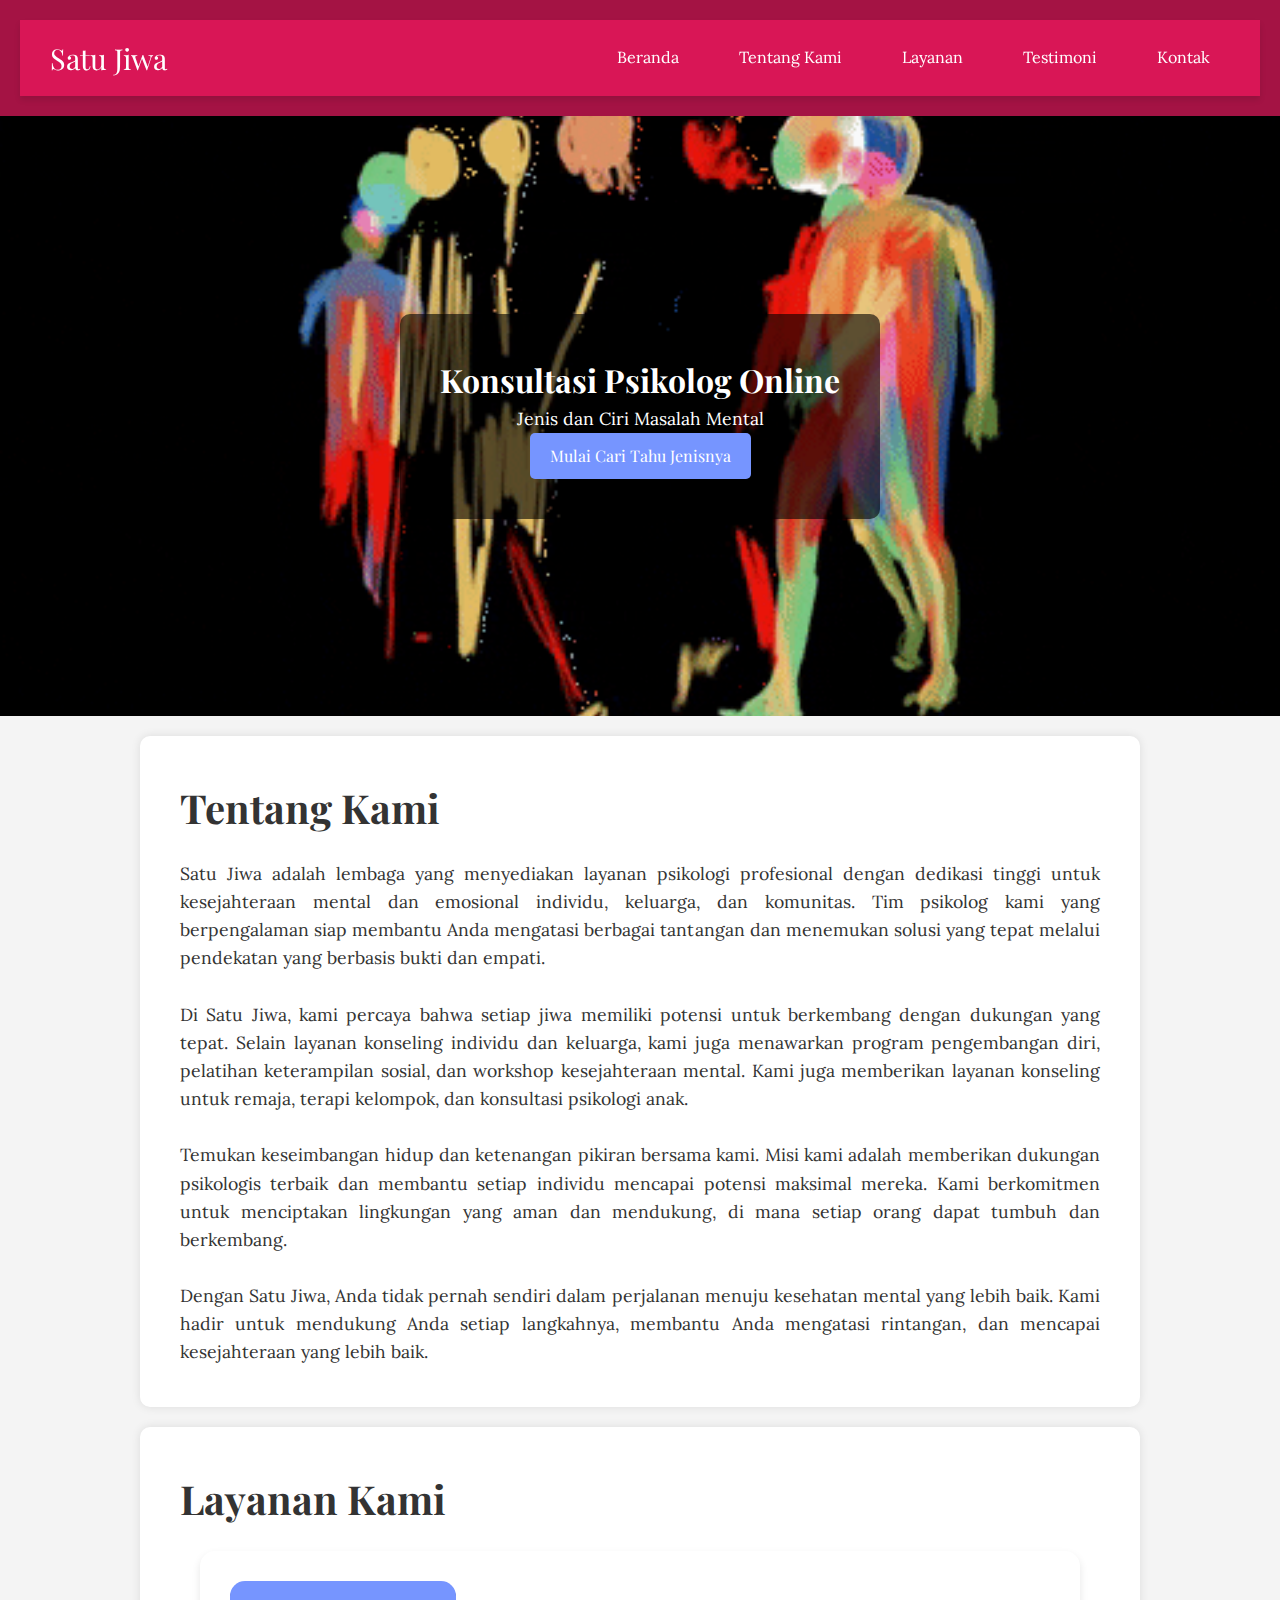
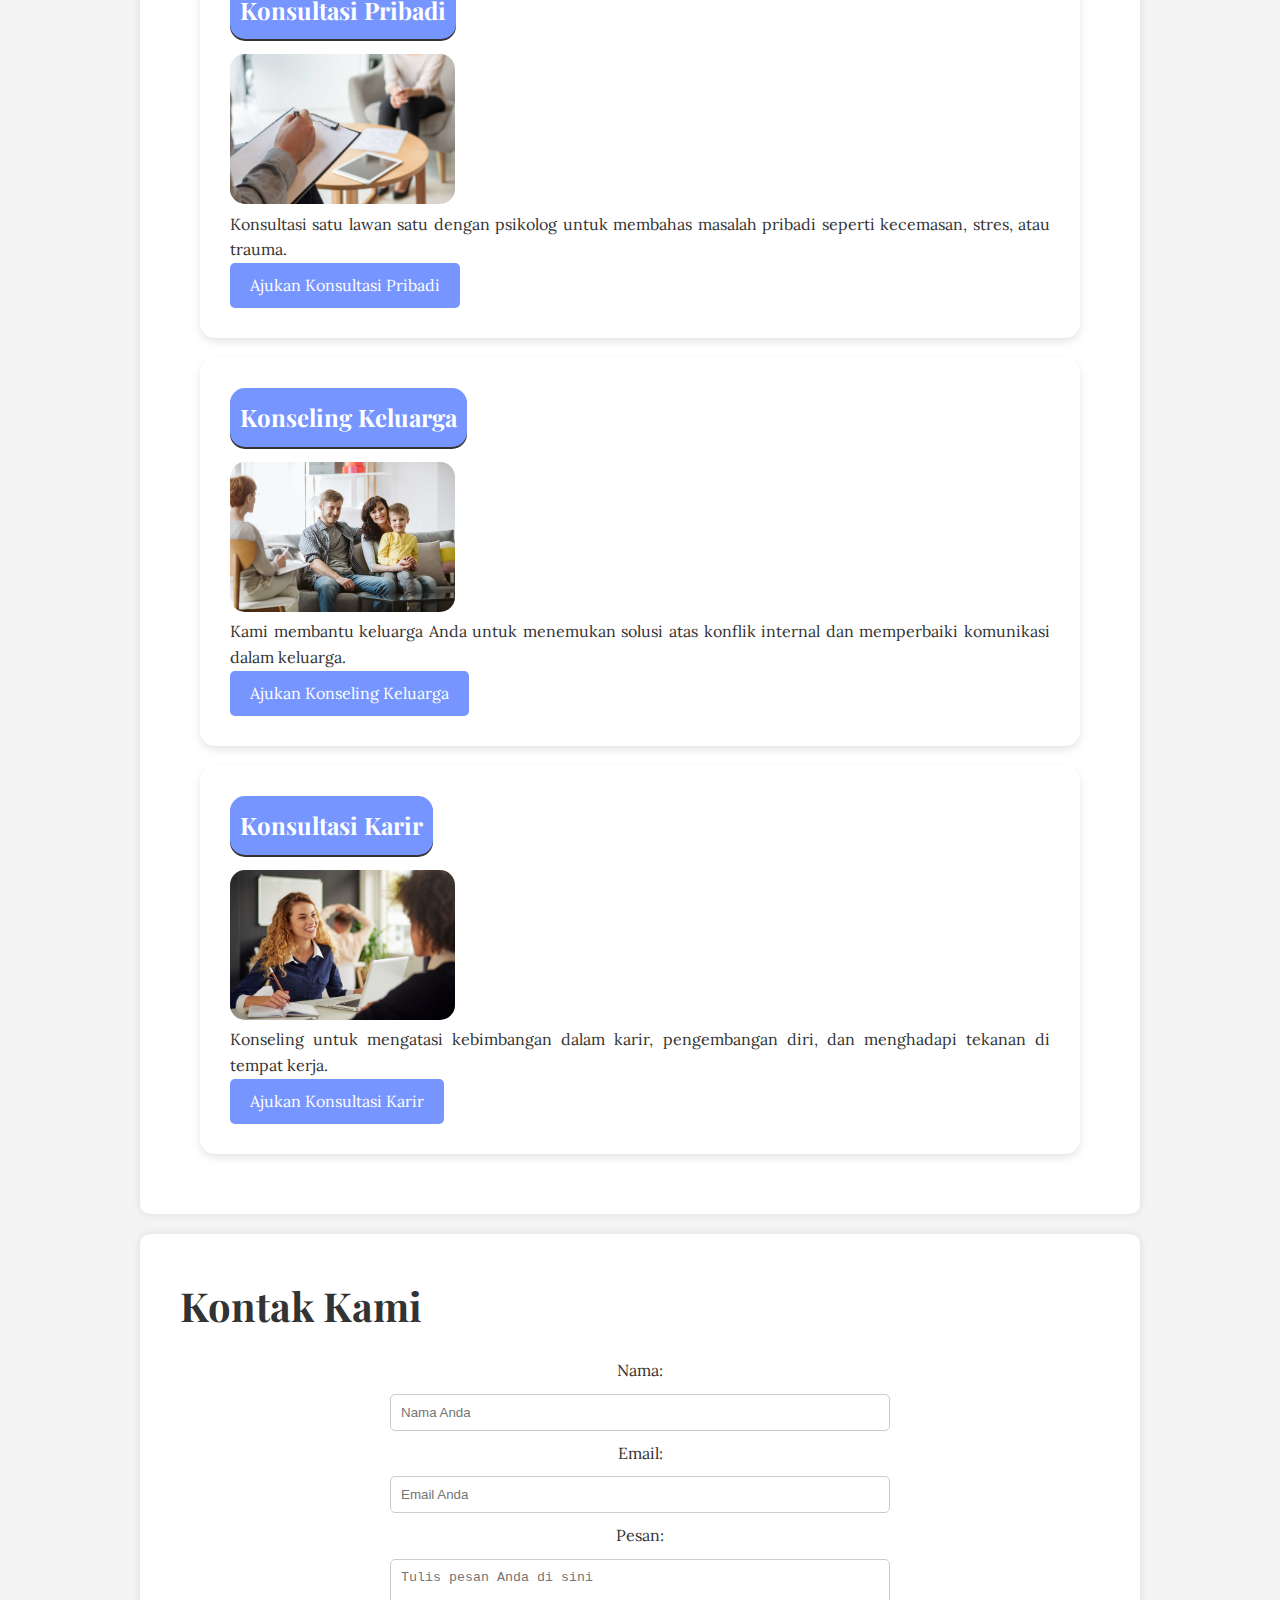
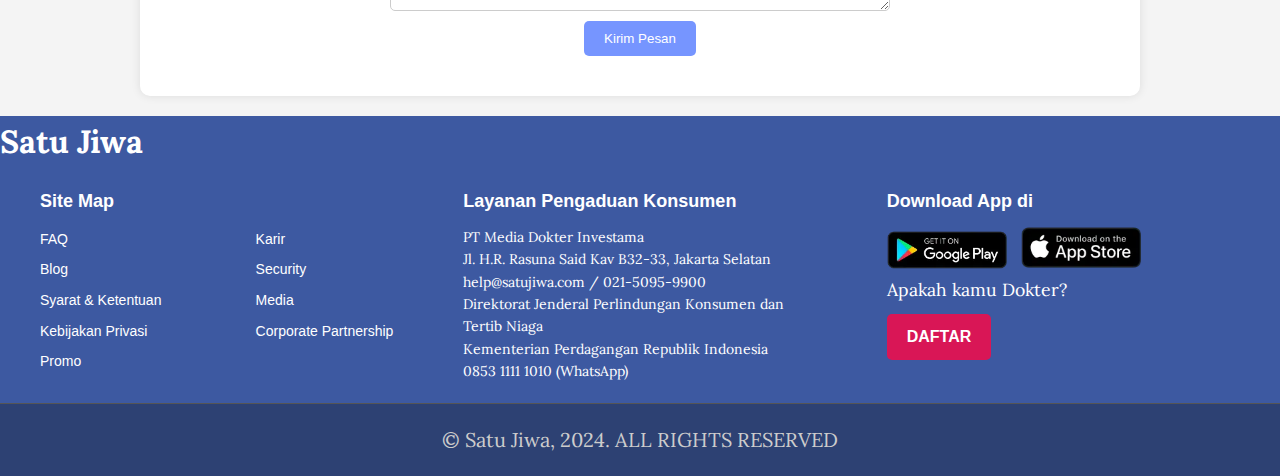
<file: index.html>
<!DOCTYPE html>
<html lang="id">
<head>
    <meta charset="UTF-8">
    <meta name="viewport" content="width=device-width, initial-scale=1.0">
    <title>Satu Jiwa</title>
    <link href="https://fonts.googleapis.com/css2?family=Lora:wght@400;700&family=Playfair+Display:wght@700&display=swap" rel="stylesheet">
    <link rel="stylesheet" href="AylaHasyaXI-7.css">
</head>
<body>
    <header>
        <nav class="navbar">
            <div class="logo">Satu Jiwa</div>
            <ul class="nav-menu">
                <li><a href="index.html">Beranda</a></li>
                <li class="dropdown">
                    <a href="#">Tentang Kami</a>
                    <ul class="dropdown-content">
                        <li><a href="visimisi.html">Visi & Misi</a></li>
                        <li><a href="timkami.html">Tim Kami</a></li>
                    </ul>
                </li>
                <li><a href="layanan.html">Layanan</a></li>
                <li><a href="testimoni.html">Testimoni</a></li>
                <li><a href="kontak.html">Kontak</a></li>
            </ul>
            <div class="menu-toggle">☰</div>
        </nav>
    </header>
    
    <main>
        <section id="hero">
            <div class="hero-content">
                <h1>Konsultasi Psikolog Online</h1>
                <p>Jenis dan Ciri Masalah Mental</p>
                <a href="AylaHasyaaXI-7.html" class="cta-btn">Mulai Cari Tahu Jenisnya</a>
            </div>
        </section>

        <section id="about">
            <h2>Tentang Kami</h2>
            <p align="justify">Satu Jiwa adalah lembaga yang menyediakan layanan psikologi profesional dengan dedikasi tinggi untuk kesejahteraan mental dan emosional individu, keluarga, dan komunitas. Tim psikolog kami yang berpengalaman siap membantu Anda mengatasi berbagai tantangan dan menemukan solusi yang tepat melalui pendekatan yang berbasis bukti dan empati.<br><br>Di Satu Jiwa, kami percaya bahwa setiap jiwa memiliki potensi untuk berkembang dengan dukungan yang tepat. Selain layanan konseling individu dan keluarga, kami juga menawarkan program pengembangan diri, pelatihan keterampilan sosial, dan workshop kesejahteraan mental. Kami juga memberikan layanan konseling untuk remaja, terapi kelompok, dan konsultasi psikologi anak.<br><br>Temukan keseimbangan hidup dan ketenangan pikiran bersama kami. Misi kami adalah memberikan dukungan psikologis terbaik dan membantu setiap individu mencapai potensi maksimal mereka. Kami berkomitmen untuk menciptakan lingkungan yang aman dan mendukung, di mana setiap orang dapat tumbuh dan berkembang.<br><br>Dengan Satu Jiwa, Anda tidak pernah sendiri dalam perjalanan menuju kesehatan mental yang lebih baik. Kami hadir untuk mendukung Anda setiap langkahnya, membantu Anda mengatasi rintangan, dan mencapai kesejahteraan yang lebih baik.</p>
        </section>

        <section id="services">
            <h2>Layanan Kami</h2>
            <div class="service-card">
                <h3>Konsultasi Pribadi</h3>
                <img src="Foto/pribadi.jpeg" alt="Konsultasi Pribadi">
                <p align="justify">Konsultasi satu lawan satu dengan psikolog untuk membahas masalah pribadi seperti kecemasan, stres, atau trauma.</p>
                <a href="konsulpribadi.html" class="cta-btn">Ajukan Konsultasi Pribadi</a>
            </div>
            <div class="service-card">
                <h3>Konseling Keluarga</h3>
                <img src="Foto/keluarga.jpg" alt="Konseling Keluarga">
                <p align="justify">Kami membantu keluarga Anda untuk menemukan solusi atas konflik internal dan memperbaiki komunikasi dalam keluarga.</p>
                <a href="konsulkeluarga.html" class="cta-btn">Ajukan Konseling Keluarga</a>
            </div>
            <div class="service-card">
                <h3>Konsultasi Karir</h3>
                <img src="Foto/karir.jpg" alt="Konsultasi Karir">
                <p align="justify">Konseling untuk mengatasi kebimbangan dalam karir, pengembangan diri, dan menghadapi tekanan di tempat kerja.</p>
                <a href="konsulkarir.html" class="cta-btn">Ajukan Konsultasi Karir</a>
            </div>
        </section>

        <section id="contact">
            <h2>Kontak Kami</h2>
            <form>
                <label for="name">Nama:</label>
                <input type="text" id="name" name="name" placeholder="Nama Anda" required>

                <label for="email">Email:</label>
                <input type="email" id="email" name="email" placeholder="Email Anda" required>

                <label for="message">Pesan:</label>
                <textarea id="message" name="message" placeholder="Tulis pesan Anda di sini" required></textarea>

                <button type="submit">Kirim Pesan</button>
            </form>
        </section>
    </main>

    <footer>
        <div class="footer-container">
            <h1 align="left">Satu Jiwa</h1>
        </div>
        
        <div class="footer-content">
            <div class="footer-section sitemap">
                <h4>Site Map</h4>
                <div class="sitemap-columns">
                    <ul class="sitemap-list left-column">
                        <li><a href="#">FAQ</a></li>
                        <li><a href="#">Blog</a></li>
                        <li><a href="#">Syarat & Ketentuan</a></li>
                        <li><a href="#">Kebijakan Privasi</a></li>
                        <li><a href="#">Promo</a></li>
                    </ul>
                    <ul class="sitemap-list right-column">
                        <li><a href="#">Karir</a></li>
                        <li><a href="#">Security</a></li>
                        <li><a href="#">Media</a></li>
                        <li><a href="#">Corporate Partnership</a></li>
                    </ul>
                </div>
            </div>
        
            <div class="footer-section customer-service">
                <h4>Layanan Pengaduan Konsumen</h4>
                <p>
                    PT Media Dokter Investama<br>
                    Jl. H.R. Rasuna Said Kav B32-33, Jakarta Selatan<br>
                    help@satujiwa.com / 021-5095-9900
                </p>
                <p>
                    Direktorat Jenderal Perlindungan Konsumen dan Tertib Niaga<br>
                    Kementerian Perdagangan Republik Indonesia<br>
                    0853 1111 1010 (WhatsApp)
                </p>
            </div>
        
            <div class="footer-section download">
                <h4>Download App di</h4>
                <div class="app-links">
                    <a href="#"><img src="Foto/google-play-store.jpg" alt="Google Play"></a>
                    <a href="#"><img src="Foto/app-store.jpg" alt="App Store"></a>
                </div>
                <p>Apakah kamu Dokter?</p>
                <a href="#" class="register-button">DAFTAR</a>
            </div>
        </div>
        
        <div class="footer-bottom">
            <p>© Satu Jiwa, 2024. ALL RIGHTS RESERVED</p>
        </div>
    </footer>    
</body>
</html>
</file>
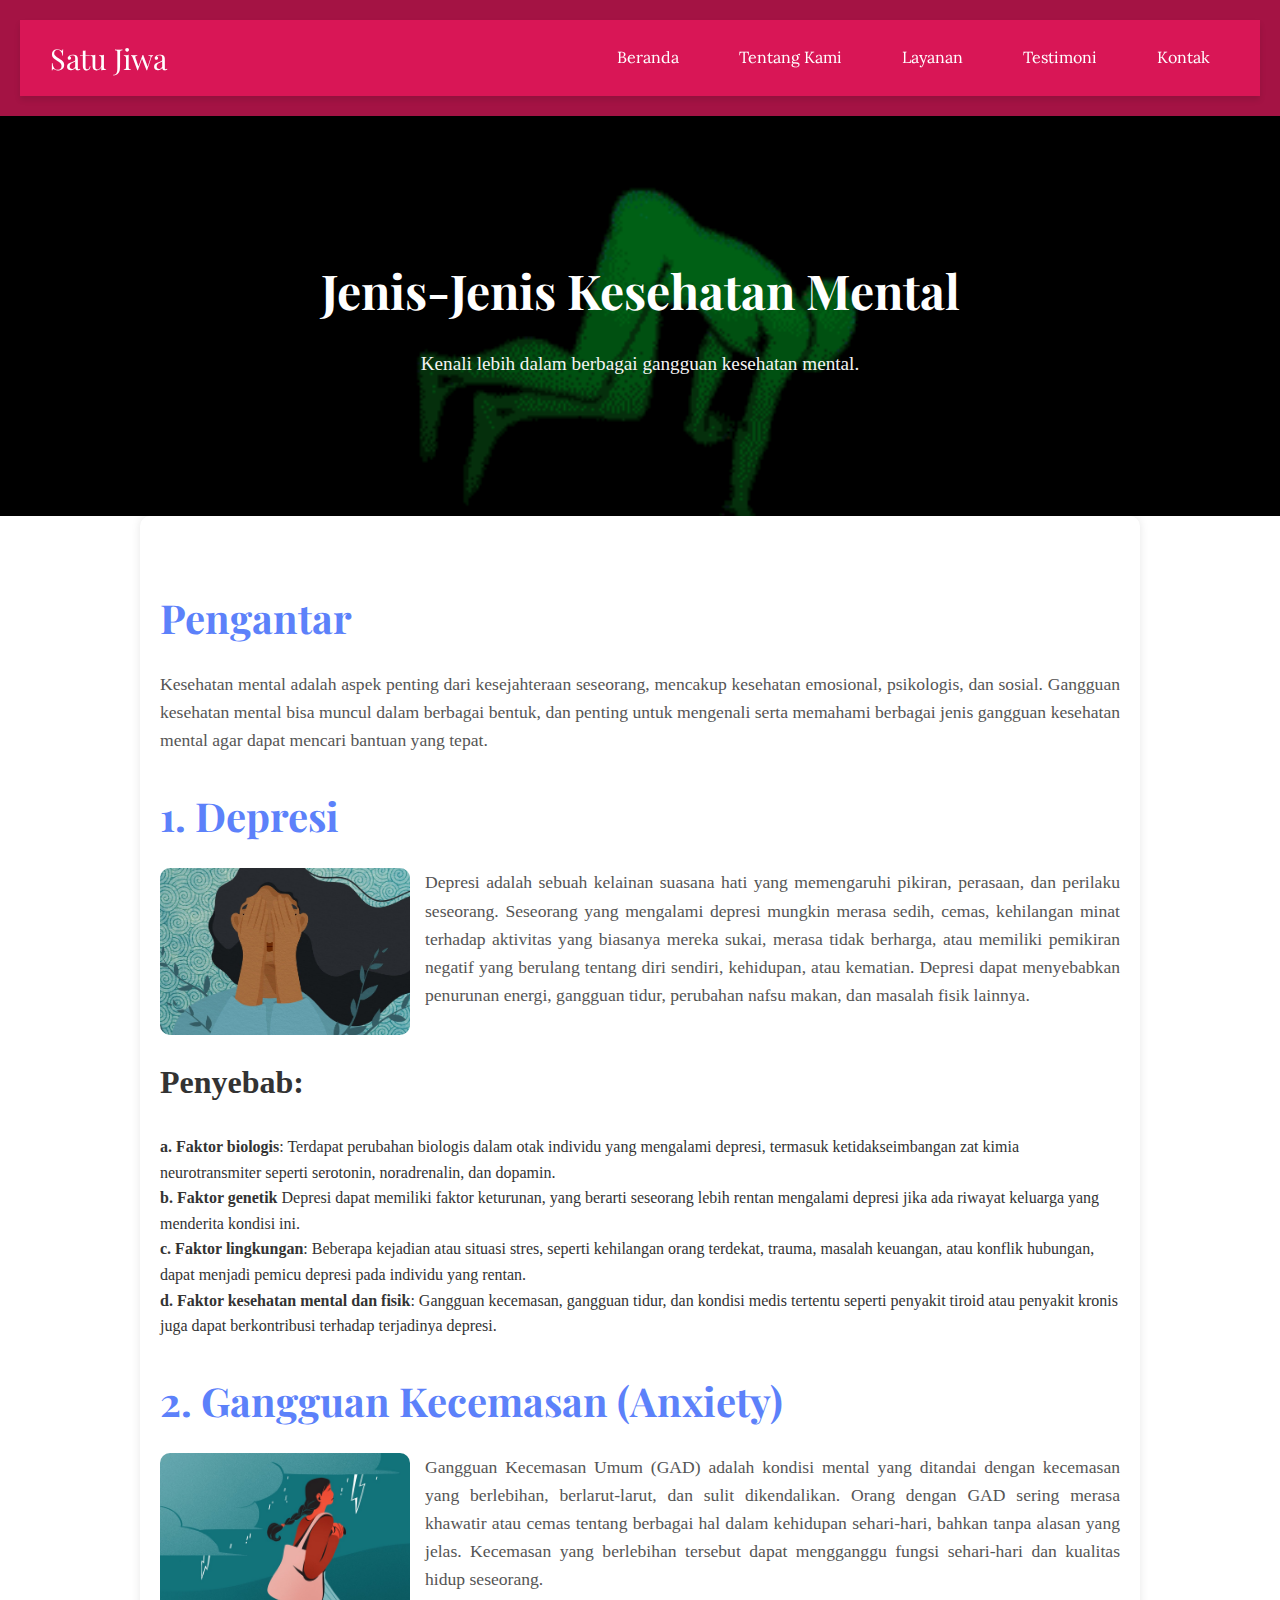
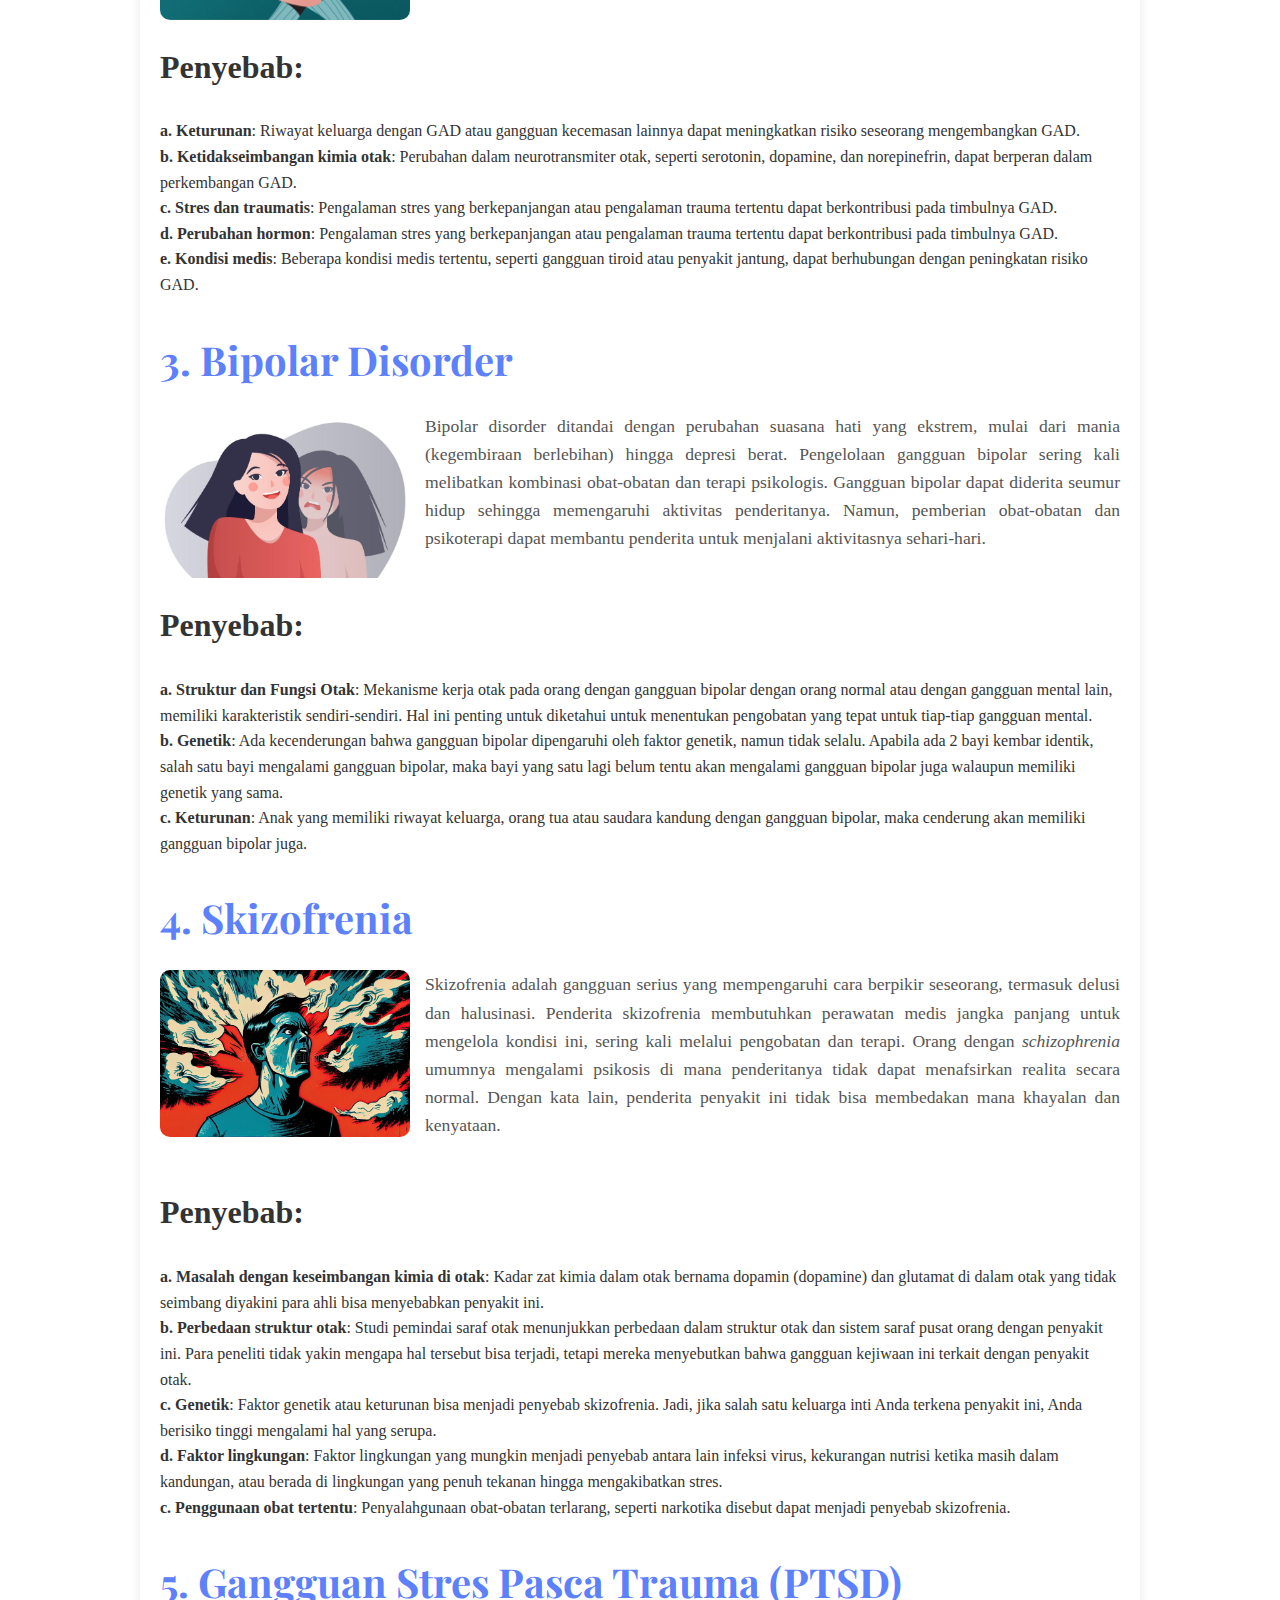
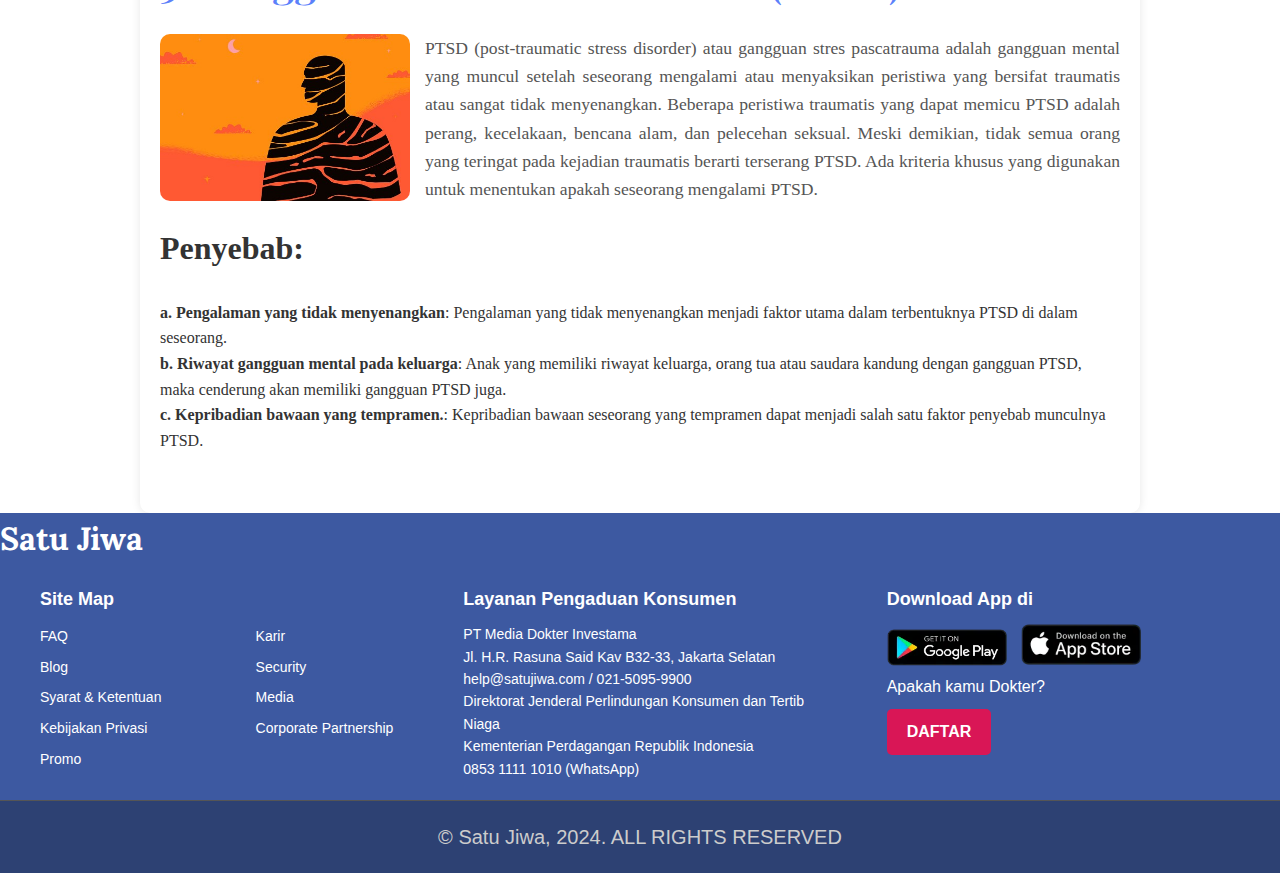
<file: AylaHasyaaXI-7.html>
<!DOCTYPE html>
<html lang="id">
<head>
    <meta charset="UTF-8">
    <meta name="viewport" content="width=device-width, initial-scale=1.0">
    <title>Jenis-Jenis Kesehatan Mental - Satu Jiwa</title>
    <link href="https://fonts.googleapis.com/css2?family=Lora:wght@400;700&family=Playfair+Display:wght@700&display=swap" rel="stylesheet">
    <link rel="stylesheet" href="AylaHasyaaXI-7.css">
    <style>
        #article-hero {
            background-color: #6588fe;
            padding: 100px 20px;
            text-align: center;
        }

        #article-hero h1 {
            font-family: 'Playfair Display', serif;
            font-size: 3rem;
            color: white;
            margin-bottom: 20px;
        }

        #article-hero p {
            font-size: 1.2rem;
            color: #f4f4f4;
        }

        #article-content {
            padding: 40px 20px;
            max-width: 1000px;
            margin: 0 auto;
            background-color: white;
            border-radius: 10px;
            box-shadow: 0px 0px 10px rgba(0, 0, 0, 0.1);
        }

        #article-content h2 {
            font-family: 'Playfair Display', serif;
            font-size: 2.5rem;
            margin-bottom: 20px;
            color: #5c81fa;
        }

        #article-content p {
            font-size: 1.1rem;
            margin-bottom: 20px;
            color: #555;
        }

        #article-content img {
            float: left;
            margin-right: 15px;
            margin-bottom: 15px;
            width: 250px;
            height: auto;
            border-radius: 10px;
        }

        @media (max-width: 768px) {
            #article-hero h1 {
                font-size: 2.2rem;
            }

            #article-content h2 {
                font-size: 2rem;
            }

            #article-content p {
                font-size: 1rem;
            }

            #article-content img {
                float: none;
                display: block;
                margin: 0 auto;
                width: 100%;
                max-width: 400px;
            }
        }
    </style>
</head>
<body>
    <header>
        <nav class="navbar">
            <div class="logo">Satu Jiwa</div>
            <ul class="nav-menu">
                <li><a href="index.html">Beranda</a></li>
                <li class="dropdown">
                    <a href="#">Tentang Kami</a>
                    <ul class="dropdown-content">
                        <li><a href="visimisi.html">Visi & Misi</a></li>
                        <li><a href="timkami.html">Tim Kami</a></li>
                    </ul>
                </li>
                <li><a href="layanan.html">Layanan</a></li>
                <li><a href="testimoni.html">Testimoni</a></li>
                <li><a href="kontak.html">Kontak</a></li>
            </ul>
            <div class="menu-toggle">☰</div>
        </nav>
    </header>

    <section id="article-hero">
        <div class="hero-content">
            <h1>Jenis-Jenis Kesehatan Mental</h1>
            <p>Kenali lebih dalam berbagai gangguan kesehatan mental.</p>
        </div>
    </section>

    <section id="article-content">
        <h2>Pengantar</h2>
        <p align="justify">Kesehatan mental adalah aspek penting dari kesejahteraan seseorang, mencakup kesehatan emosional, psikologis, dan sosial. Gangguan kesehatan mental bisa muncul dalam berbagai bentuk, dan penting untuk mengenali serta memahami berbagai jenis gangguan kesehatan mental agar dapat mencari bantuan yang tepat.</p>

        <h2>1. Depresi</h2>
        <img src="Foto/depresi.jpg" alt="Ilustrasi Depresi">
        <p align="justify">Depresi adalah sebuah kelainan suasana hati yang memengaruhi pikiran, perasaan, dan perilaku seseorang. Seseorang yang mengalami depresi mungkin merasa sedih, cemas, kehilangan minat terhadap aktivitas yang biasanya mereka sukai, merasa tidak berharga, atau memiliki pemikiran negatif yang berulang tentang diri sendiri, kehidupan, atau kematian. Depresi dapat menyebabkan penurunan energi, gangguan tidur, perubahan nafsu makan, dan masalah fisik lainnya.<br><br><h1>Penyebab:</h1><br><strong>a. Faktor biologis</strong>: Terdapat perubahan biologis dalam otak individu yang mengalami depresi, termasuk ketidakseimbangan zat kimia neurotransmiter seperti serotonin, noradrenalin, dan dopamin.<br><strong>b. Faktor genetik</strong> Depresi dapat memiliki faktor keturunan, yang berarti seseorang lebih rentan mengalami depresi jika ada riwayat keluarga yang menderita kondisi ini.<br><strong>c. Faktor lingkungan</strong>: Beberapa kejadian atau situasi stres, seperti kehilangan orang terdekat, trauma, masalah keuangan, atau konflik hubungan, dapat menjadi pemicu depresi pada individu yang rentan.<br><strong>d. Faktor kesehatan mental dan fisik</strong>: Gangguan kecemasan, gangguan tidur, dan kondisi medis tertentu seperti penyakit tiroid atau penyakit kronis juga dapat berkontribusi terhadap terjadinya depresi.</p>

        <h2>2. Gangguan Kecemasan (Anxiety)</h2>
        <img src="Foto/anxiety.jpg" alt="Ilustrasi Gangguan Kecemasan">
        <p align="justify">Gangguan Kecemasan Umum (GAD) adalah kondisi mental yang ditandai dengan kecemasan yang berlebihan, berlarut-larut, dan sulit dikendalikan. Orang dengan GAD sering merasa khawatir atau cemas tentang berbagai hal dalam kehidupan sehari-hari, bahkan tanpa alasan yang jelas. Kecemasan yang berlebihan tersebut dapat mengganggu fungsi sehari-hari dan kualitas hidup seseorang.<br><br><h1>Penyebab:</h1><br><strong>a. Keturunan</strong>: Riwayat keluarga dengan GAD atau gangguan kecemasan lainnya dapat meningkatkan risiko seseorang mengembangkan GAD.<br><strong>b. Ketidakseimbangan kimia otak</strong>: Perubahan dalam neurotransmiter otak, seperti serotonin, dopamine, dan norepinefrin, dapat berperan dalam perkembangan GAD.<br><strong>c. Stres dan traumatis</strong>: Pengalaman stres yang berkepanjangan atau pengalaman trauma tertentu dapat berkontribusi pada timbulnya GAD.<br><strong>d. Perubahan hormon</strong>: Pengalaman stres yang berkepanjangan atau pengalaman trauma tertentu dapat berkontribusi pada timbulnya GAD.<br><strong>e. Kondisi medis</strong>: Beberapa kondisi medis tertentu, seperti gangguan tiroid atau penyakit jantung, dapat berhubungan dengan peningkatan risiko GAD.</p>

        <h2>3. Bipolar Disorder</h2>
        <img src="Foto/bipolar.jpg" alt="Ilustrasi Gangguan Bipolar">
        <p align="justify">Bipolar disorder ditandai dengan perubahan suasana hati yang ekstrem, mulai dari mania (kegembiraan berlebihan) hingga depresi berat. Pengelolaan gangguan bipolar sering kali melibatkan kombinasi obat-obatan dan terapi psikologis. Gangguan bipolar dapat diderita seumur hidup sehingga memengaruhi aktivitas penderitanya. Namun, pemberian obat-obatan dan psikoterapi dapat membantu penderita untuk menjalani aktivitasnya sehari-hari.<br><br><h1>Penyebab:</h1><br><strong>a. Struktur dan Fungsi Otak</strong>: Mekanisme kerja otak pada orang dengan gangguan bipolar dengan orang normal atau dengan gangguan mental lain, memiliki karakteristik sendiri-sendiri. Hal ini penting untuk diketahui untuk menentukan pengobatan yang tepat untuk tiap-tiap gangguan mental.<br><strong>b. Genetik</strong>: Ada kecenderungan bahwa gangguan bipolar dipengaruhi oleh faktor genetik, namun tidak selalu. Apabila ada 2 bayi kembar identik, salah satu bayi mengalami gangguan bipolar, maka bayi yang satu lagi belum tentu akan mengalami gangguan bipolar juga walaupun memiliki genetik yang sama.<br><strong>c. Keturunan</strong>: Anak yang memiliki riwayat keluarga, orang tua atau saudara kandung dengan gangguan bipolar, maka cenderung akan memiliki gangguan bipolar juga.</p>

        <h2>4. Skizofrenia</h2>
        <img src="Foto/skizofrenia.jpg" alt="Ilustrasi Skizofrenia">
        <p align="justify">Skizofrenia adalah gangguan serius yang mempengaruhi cara berpikir seseorang, termasuk delusi dan halusinasi. Penderita skizofrenia membutuhkan perawatan medis jangka panjang untuk mengelola kondisi ini, sering kali melalui pengobatan dan terapi. Orang dengan <i>schizophrenia</i> umumnya mengalami psikosis di mana penderitanya tidak dapat menafsirkan realita secara normal. Dengan kata lain, penderita penyakit ini tidak bisa membedakan mana khayalan dan kenyataan.<br><br><h1>Penyebab:</h1><br><strong>a. Masalah dengan keseimbangan kimia di otak</strong>: Kadar zat kimia dalam otak bernama dopamin (dopamine) dan glutamat di dalam otak yang tidak seimbang diyakini para ahli bisa menyebabkan penyakit ini.<br><strong>b. Perbedaan struktur otak</strong>: Studi pemindai saraf otak menunjukkan perbedaan dalam struktur otak dan sistem saraf pusat orang dengan penyakit ini. Para peneliti tidak yakin mengapa hal tersebut bisa terjadi, tetapi mereka menyebutkan bahwa gangguan kejiwaan ini terkait dengan penyakit otak.<br><strong>c. Genetik</strong>: Faktor genetik atau keturunan bisa menjadi penyebab skizofrenia. Jadi, jika salah satu keluarga inti Anda terkena penyakit ini, Anda berisiko tinggi mengalami hal yang serupa.<br><strong>d. Faktor lingkungan</strong>: Faktor lingkungan yang mungkin menjadi penyebab antara lain infeksi virus, kekurangan nutrisi ketika masih dalam kandungan, atau berada di lingkungan yang penuh tekanan hingga mengakibatkan stres.<br><strong>c. Penggunaan obat tertentu</strong>: Penyalahgunaan obat-obatan terlarang, seperti narkotika disebut dapat menjadi penyebab skizofrenia.</p>

        <h2>5. Gangguan Stres Pasca Trauma (PTSD)</h2>
        <img src="Foto/ptsd.jpg" alt="Ilustrasi PTSD">
        <p align="justify">PTSD (post-traumatic stress disorder) atau gangguan stres pascatrauma adalah gangguan mental yang muncul setelah seseorang mengalami atau menyaksikan peristiwa yang bersifat traumatis atau sangat tidak menyenangkan. Beberapa peristiwa traumatis yang dapat memicu PTSD adalah perang, kecelakaan, bencana alam, dan pelecehan seksual. Meski demikian, tidak semua orang yang teringat pada kejadian traumatis berarti terserang PTSD. Ada kriteria khusus yang digunakan untuk menentukan apakah seseorang mengalami PTSD.<br><h1>Penyebab:</h1><br><strong>a. Pengalaman yang tidak menyenangkan</strong>: Pengalaman yang tidak menyenangkan menjadi faktor utama dalam terbentuknya PTSD di dalam seseorang.<br><strong>b. Riwayat gangguan mental pada keluarga</strong>: Anak yang memiliki riwayat keluarga, orang tua atau saudara kandung dengan gangguan PTSD, maka cenderung akan memiliki gangguan PTSD juga.<br><strong>c. Kepribadian bawaan yang tempramen.</strong>: Kepribadian bawaan seseorang yang tempramen dapat menjadi salah satu faktor penyebab munculnya PTSD.</p>
    </section>

    <footer>
        <div class="footer-container">
            <h1 align="left">Satu Jiwa</h1>
        </div>
        
        <div class="footer-content">
            <div class="footer-section sitemap">
                <h4>Site Map</h4>
                <div class="sitemap-columns">
                    <ul class="sitemap-list left-column">
                        <li><a href="#">FAQ</a></li>
                        <li><a href="#">Blog</a></li>
                        <li><a href="#">Syarat & Ketentuan</a></li>
                        <li><a href="#">Kebijakan Privasi</a></li>
                        <li><a href="#">Promo</a></li>
                    </ul>
                    <ul class="sitemap-list right-column">
                        <li><a href="#">Karir</a></li>
                        <li><a href="#">Security</a></li>
                        <li><a href="#">Media</a></li>
                        <li><a href="#">Corporate Partnership</a></li>
                    </ul>
                </div>
            </div>
        
            <div class="footer-section customer-service">
                <h4>Layanan Pengaduan Konsumen</h4>
                <p>
                    PT Media Dokter Investama<br>
                    Jl. H.R. Rasuna Said Kav B32-33, Jakarta Selatan<br>
                    help@satujiwa.com / 021-5095-9900
                </p>
                <p>
                    Direktorat Jenderal Perlindungan Konsumen dan Tertib Niaga<br>
                    Kementerian Perdagangan Republik Indonesia<br>
                    0853 1111 1010 (WhatsApp)
                </p>
            </div>
        
            <div class="footer-section download">
                <h4>Download App di</h4>
                <div class="app-links">
                    <a href="#"><img src="Foto/google-play-store.jpg" alt="Google Play"></a>
                    <a href="#"><img src="Foto/app-store.jpg" alt="App Store"></a>
                </div>
                <p>Apakah kamu Dokter?</p>
                <a href="#" class="register-button">DAFTAR</a>
            </div>
        </div>
        
        <div class="footer-bottom">
            <p>© Satu Jiwa, 2024. ALL RIGHTS RESERVED</p>
        </div>
    </footer>
</body>
</html>
</file>
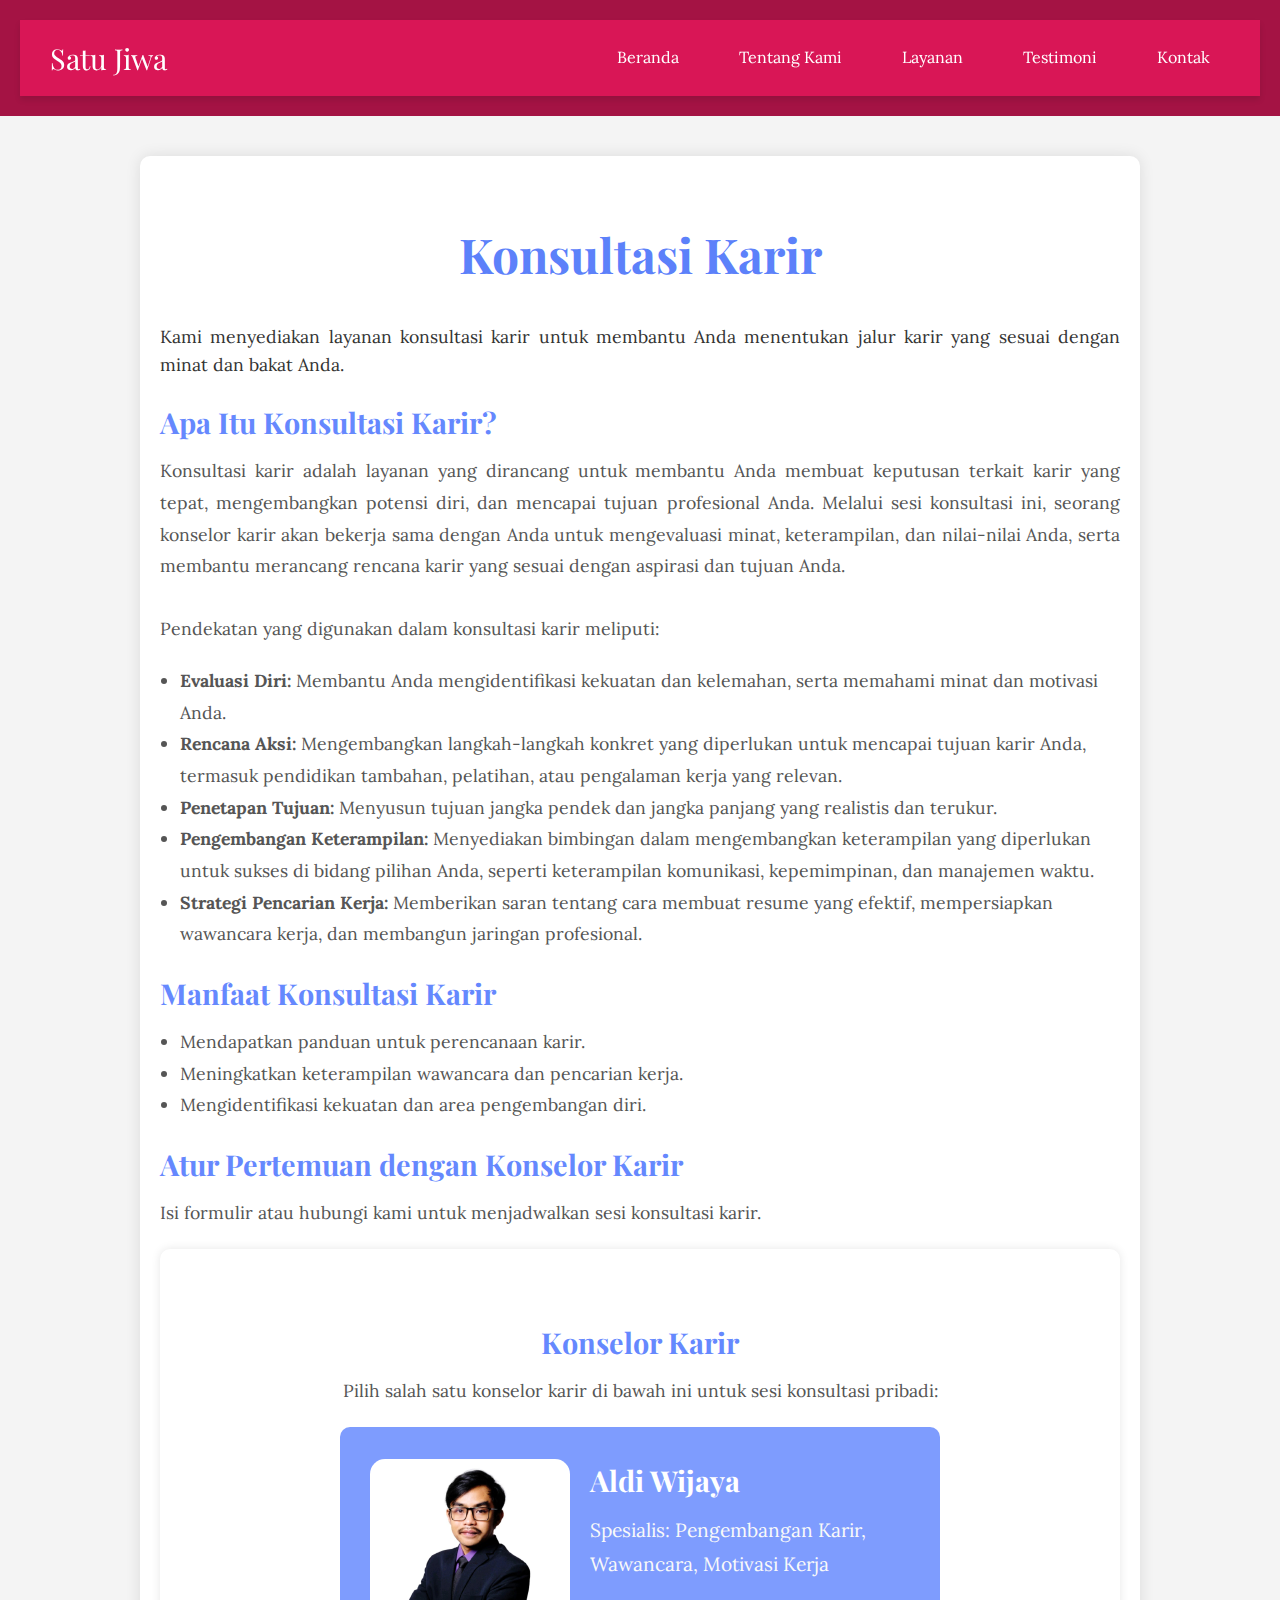
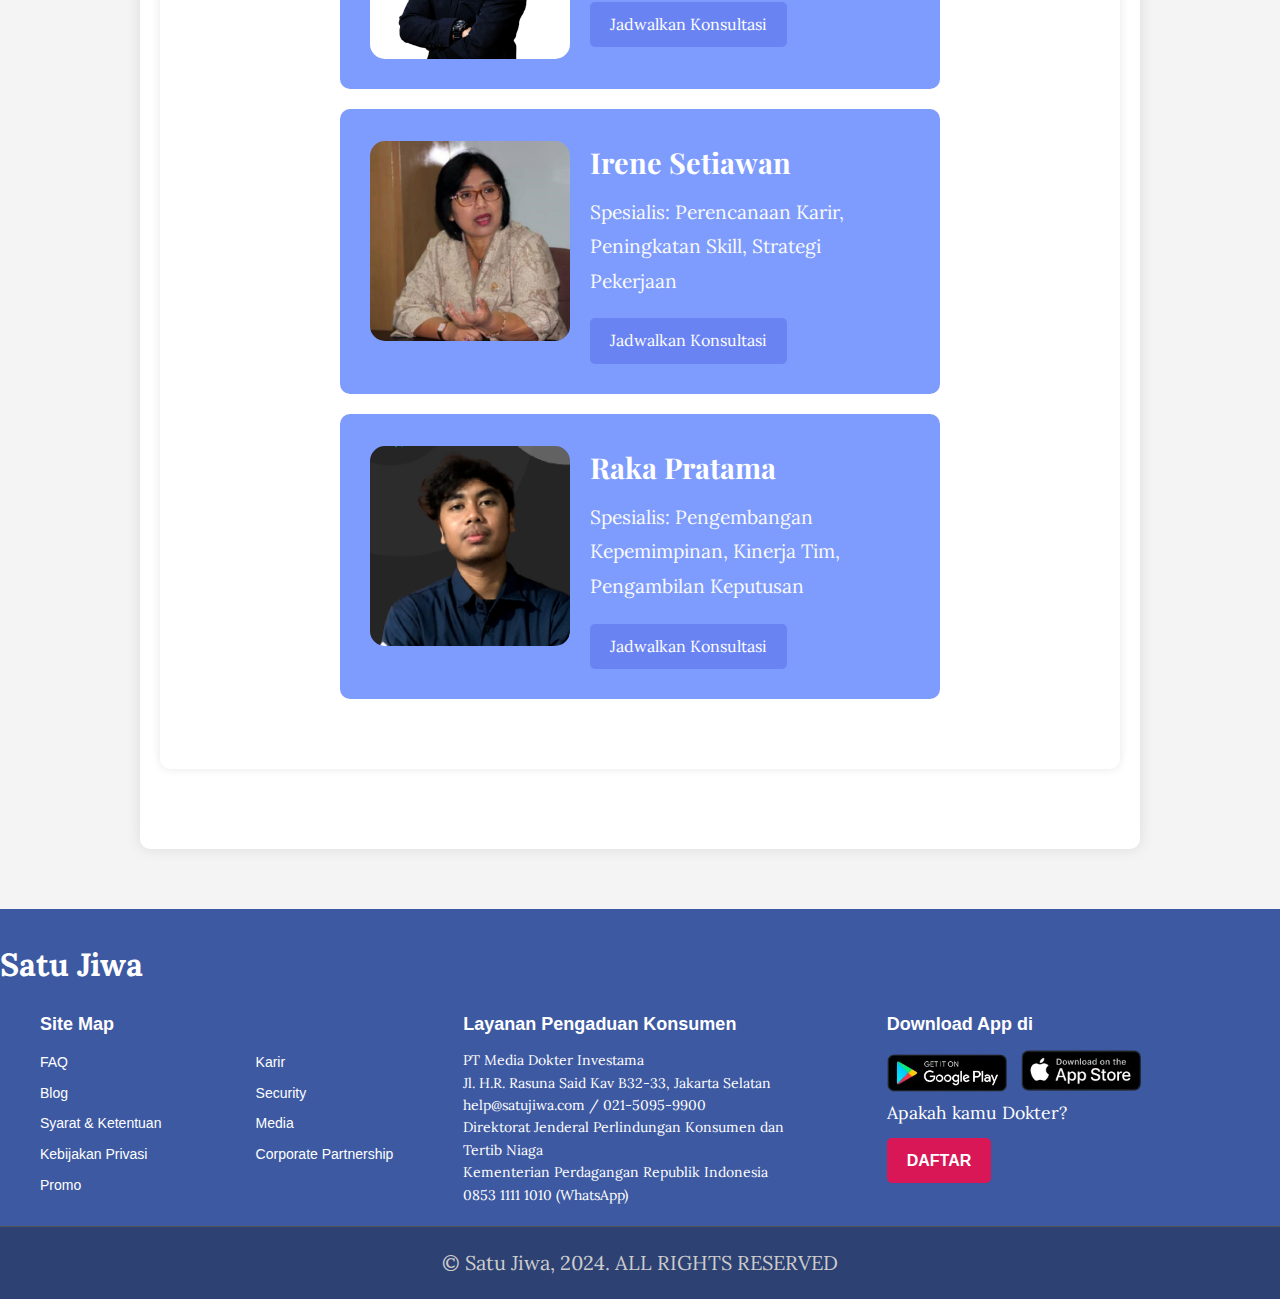
<file: konsulkarir.html>
<!DOCTYPE html>
<html lang="id">
<head>
    <meta charset="UTF-8">
    <meta name="viewport" content="width=device-width, initial-scale=1.0">
    <title>Konsultasi Karir - Satu Jiwa</title>
    <link href="https://fonts.googleapis.com/css2?family=Lora:wght@400;700&family=Playfair+Display:wght@700&display=swap" rel="stylesheet">
    <link rel="stylesheet" href="AylaHasyaXI-7.css">
    <style>
        body {
            font-family: 'Lora', serif;
            background-color: #f4f4f4;
            color: #333;
        }

        #konsultasi-karir {
            background-color: white;
            padding: 60px 20px;
            margin: 40px auto;
            max-width: 1000px;
            border-radius: 10px;
            box-shadow: 0px 0px 15px rgba(0, 0, 0, 0.1);
        }

        .konsultasi-content h1 {
            font-family: 'Playfair Display', serif;
            font-size: 3rem;
            color: #5c81fa;
            text-align: center;
            margin-bottom: 30px;
        }

        .konsultasi-info h2 {
            font-size: 1.8rem;
            margin: 20px 0 10px;
            color: #6588fe;
        }

        .konsultasi-info p,
        .konsultasi-info ul {
            font-size: 1.1rem;
            margin-bottom: 20px;
            line-height: 1.8;
            color: #555;
        }

        .konsultasi-info ul {
            list-style-type: disc;
            padding-left: 20px;
        }

        footer {
            margin-top: 60px;
            padding-top: 30px;
        }

        #consultation {
            padding: 50px;
            text-align: center;
            background-color: #ffffff;
            margin: 20px auto;
            max-width: 1000px;
            border-radius: 10px;
            box-shadow: 0px 0px 10px rgba(0, 0, 0, 0.1);
        }

        h2 {
            font-family: 'Playfair Display', serif;
            font-size: 2.5rem;
            margin-bottom: 20px;
        }

        .career-counselor-card {
            background-color: #7e9cfe;
            padding: 30px;
            margin: 20px auto;
            border-radius: 10px;
            max-width: 600px;
            display: flex;
            align-items: flex-start;
            text-align: left;
            transition: transform 0.3s ease;
        }

        .career-counselor-card:hover {
            transform: translateY(-10px);
        }

        .career-counselor-card img {
            width: 200px;
            height: flex;
            border-radius: 15px;
            margin-right: 20px;
            margin-top: 2px;
        }

        .career-counselor-card h3 {
            font-family: 'Playfair Display', serif;
            font-size: 1.8rem;
            color: white;
            margin-bottom: 10px;
        }

        .career-counselor-card p {
            font-size: 1.2rem;
            color: #f9f9f9;
            margin-bottom: 20px;
        }

        .cta-btn {
            background-color: #6a83f2;
            color: white;
            padding: 10px 20px;
            text-decoration: none;
            border-radius: 5px;
            display: inline-block;
            transition: background-color 0.3s ease;
        }

        .cta-btn:hover {
            background-color: #4c6ef5;
        }

        @media (max-width: 768px) {
            .konsultasi-content h1 {
                font-size: 2.2rem;
            }

            .konsultasi-info h2 {
                font-size: 1.6rem;
            }

            .career-counselor-card {
                max-width: 100%;
                flex-direction: column;
                align-items: center;
                text-align: center;
            }

            .career-counselor-card img {
                margin-right: 0;
                margin-bottom: 20px;
            }

            form input,
            form textarea {
                max-width: 100%;
            }
        }
    </style>
</head>
<body>
    <header>
        <nav class="navbar">
            <div class="logo">Satu Jiwa</div>
            <ul class="nav-menu">
                <li><a href="index.html">Beranda</a></li>
                <li class="dropdown">
                    <a href="#">Tentang Kami</a>
                    <ul class="dropdown-content">
                        <li><a href="visimisi.html">Visi & Misi</a></li>
                        <li><a href="timkami.html">Tim Kami</a></li>
                    </ul>
                </li>
                <li><a href="layanan.html">Layanan</a></li>
                <li><a href="testimoni.html">Testimoni</a></li>
                <li><a href="kontak.html">Kontak</a></li>
            </ul>
            <div class="menu-toggle">☰</div>
        </nav>
    </header>

    <main>
        <section id="konsultasi-karir">
            <div class="konsultasi-content">
                <h1>Konsultasi Karir</h1>
                <p align="justify">Kami menyediakan layanan konsultasi karir untuk membantu Anda menentukan jalur karir yang sesuai dengan minat dan bakat Anda.</p>
            </div>

            <div class="konsultasi-info">
                <h2>Apa Itu Konsultasi Karir?</h2>
                <p align="justify">Konsultasi karir adalah layanan yang dirancang untuk membantu Anda membuat keputusan terkait karir yang tepat, mengembangkan potensi diri, dan mencapai tujuan profesional Anda. Melalui sesi konsultasi ini, seorang konselor karir akan bekerja sama dengan Anda untuk mengevaluasi minat, keterampilan, dan nilai-nilai Anda, serta membantu merancang rencana karir yang sesuai dengan aspirasi dan tujuan Anda.<br><br>Pendekatan yang digunakan dalam konsultasi karir meliputi:</p>
                <ul>
                    <li><b>Evaluasi Diri:</b> Membantu Anda mengidentifikasi kekuatan dan kelemahan, serta memahami minat dan motivasi Anda.</li>
                    <li><b>Rencana Aksi:</b> Mengembangkan langkah-langkah konkret yang diperlukan untuk mencapai tujuan karir Anda, termasuk pendidikan tambahan, pelatihan, atau pengalaman kerja yang relevan.</li>
                    <li><b>Penetapan Tujuan:</b> Menyusun tujuan jangka pendek dan jangka panjang yang realistis dan terukur.</li>
                    <li><b>Pengembangan Keterampilan:</b> Menyediakan bimbingan dalam mengembangkan keterampilan yang diperlukan untuk sukses di bidang pilihan Anda, seperti keterampilan komunikasi, kepemimpinan, dan manajemen waktu.</li>
                    <li><b>Strategi Pencarian Kerja:</b> Memberikan saran tentang cara membuat resume yang efektif, mempersiapkan wawancara kerja, dan membangun jaringan profesional.</li>
                </ul>

                <h2>Manfaat Konsultasi Karir</h2>
                <ul>
                    <li>Mendapatkan panduan untuk perencanaan karir.</li>
                    <li>Meningkatkan keterampilan wawancara dan pencarian kerja.</li>
                    <li>Mengidentifikasi kekuatan dan area pengembangan diri.</li>
                </ul>

                <h2>Atur Pertemuan dengan Konselor Karir</h2>
                <p>Isi formulir atau hubungi kami untuk menjadwalkan sesi konsultasi karir.</p>

                <section id="consultation">
                    <h2>Konselor Karir</h2>
                    <p>Pilih salah satu konselor karir di bawah ini untuk sesi konsultasi pribadi:</p>

                    <div class="career-counselor-card">
                        <img src="Foto/aldi.jpg" alt="Aldi Wijaya">
                        <div>
                            <h3>Aldi Wijaya</h3>
                            <p>Spesialis: Pengembangan Karir, Wawancara, Motivasi Kerja</p>
                            <a href="#" class="cta-btn">Jadwalkan Konsultasi</a>
                        </div>
                    </div>

                    <div class="career-counselor-card">
                        <img src="Foto/irene.jpg" alt="Irene Setiawan">
                        <div>
                            <h3>Irene Setiawan</h3>
                            <p>Spesialis: Perencanaan Karir, Peningkatan Skill, Strategi Pekerjaan</p>
                            <a href="#" class="cta-btn">Jadwalkan Konsultasi</a>
                        </div>
                    </div>

                    <div class="career-counselor-card">
                        <img src="Foto/raka.jpg" alt="Raka Pratama">
                        <div>
                            <h3>Raka Pratama</h3>
                            <p>Spesialis: Pengembangan Kepemimpinan, Kinerja Tim, Pengambilan Keputusan</p>
                            <a href="#" class="cta-btn">Jadwalkan Konsultasi</a>
                        </div>
                    </div>
                </section>
            </main>

    <footer>
        <div class="footer-container">
            <h1 align="left">Satu Jiwa</h1>
        </div>
        
        <div class="footer-content">
            <div class="footer-section sitemap">
                <h4>Site Map</h4>
                <div class="sitemap-columns">
                    <ul class="sitemap-list left-column">
                        <li><a href="#">FAQ</a></li>
                        <li><a href="#">Blog</a></li>
                        <li><a href="#">Syarat & Ketentuan</a></li>
                        <li><a href="#">Kebijakan Privasi</a></li>
                        <li><a href="#">Promo</a></li>
                    </ul>
                    <ul class="sitemap-list right-column">
                        <li><a href="#">Karir</a></li>
                        <li><a href="#">Security</a></li>
                        <li><a href="#">Media</a></li>
                        <li><a href="#">Corporate Partnership</a></li>
                    </ul>
                </div>
            </div>
        
            <div class="footer-section customer-service">
                <h4>Layanan Pengaduan Konsumen</h4>
                <p>
                    PT Media Dokter Investama<br>
                    Jl. H.R. Rasuna Said Kav B32-33, Jakarta Selatan<br>
                    help@satujiwa.com / 021-5095-9900
                </p>
                <p>
                    Direktorat Jenderal Perlindungan Konsumen dan Tertib Niaga<br>
                    Kementerian Perdagangan Republik Indonesia<br>
                    0853 1111 1010 (WhatsApp)
                </p>
            </div>
        
            <div class="footer-section download">
                <h4>Download App di</h4>
                <div class="app-links">
                    <a href="#"><img src="Foto/google-play-store.jpg" alt="Google Play"></a>
                    <a href="#"><img src="Foto/app-store.jpg" alt="App Store"></a>
                </div>
                <p>Apakah kamu Dokter?</p>
                <a href="#" class="register-button">DAFTAR</a>
            </div>
        </div>
        
        <div class="footer-bottom">
            <p>© Satu Jiwa, 2024. ALL RIGHTS RESERVED</p>
        </div>
    </footer>    
</body>
</html>
</file>
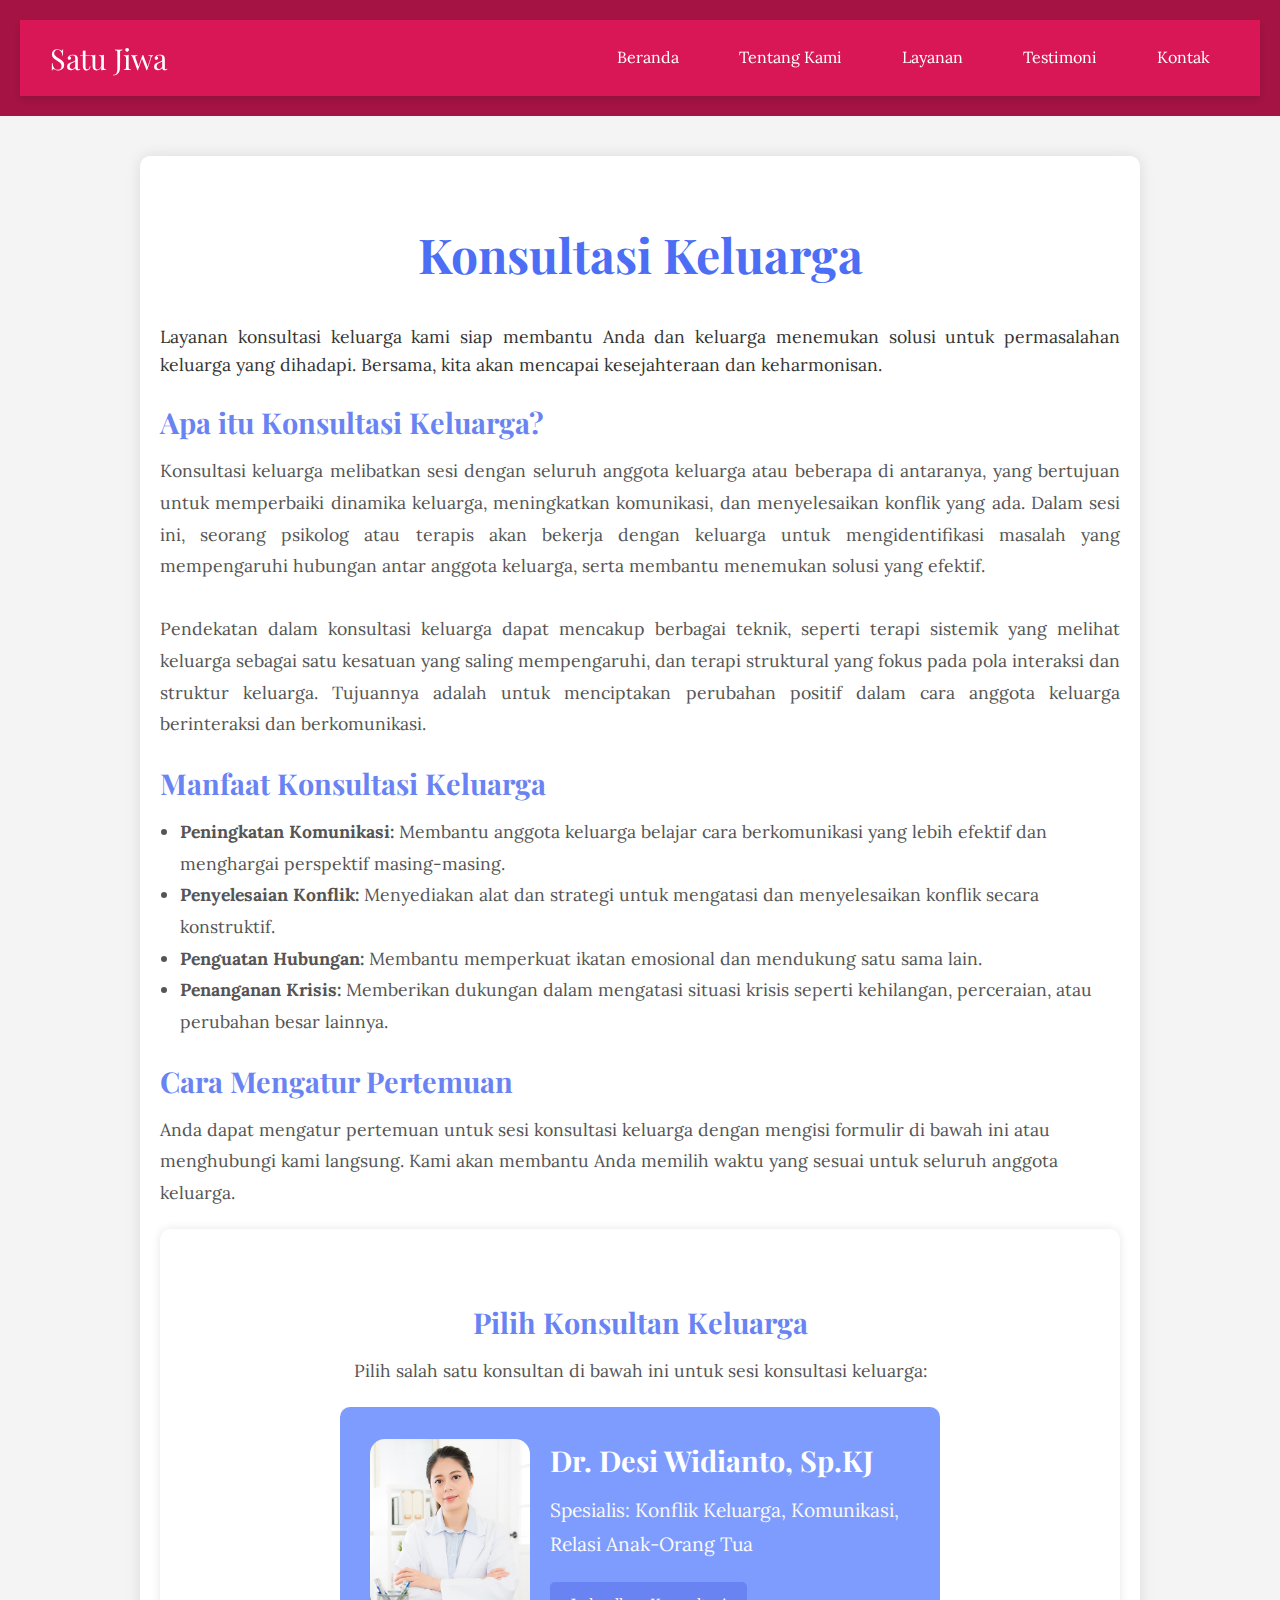
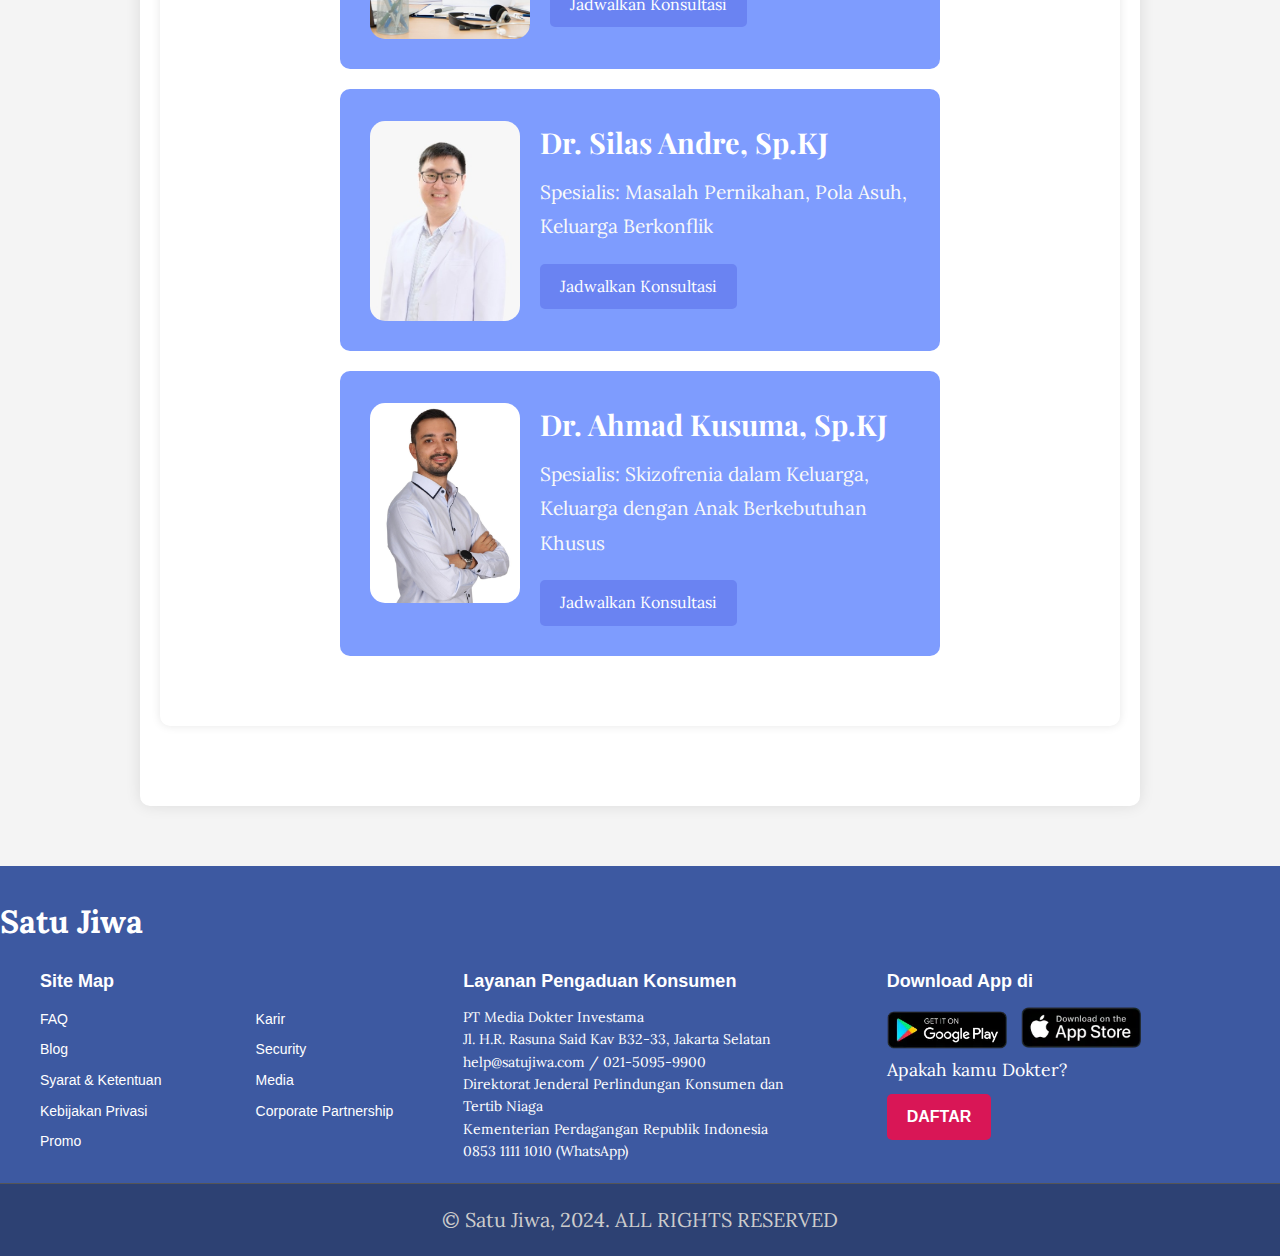
<file: konsulkeluarga.html>
<!DOCTYPE html>
<html lang="id">
<head>
    <meta charset="UTF-8">
    <meta name="viewport" content="width=device-width, initial-scale=1.0">
    <title>Konsultasi Keluarga - Satu Jiwa</title>
    <link href="https://fonts.googleapis.com/css2?family=Lora:wght@400;700&family=Playfair+Display:wght@700&display=swap" rel="stylesheet">
    <link rel="stylesheet" href="AylaHasyaXI-7.css">
    <style>
        body {
            font-family: 'Lora', serif;
            background-color: #f4f4f4;
            color: #333;
        }

        #konsultasi-keluarga {
            background-color: white;
            padding: 60px 20px;
            margin: 40px auto;
            max-width: 1000px;
            border-radius: 10px;
            box-shadow: 0px 0px 15px rgba(0, 0, 0, 0.1);
        }

        .konsultasi-content h1 {
            font-family: 'Playfair Display', serif;
            font-size: 3rem;
            color: #4c6ef5;
            text-align: center;
            margin-bottom: 30px;
        }

        .konsultasi-info h2 {
            font-size: 1.8rem;
            margin: 20px 0 10px;
            color: #6a83f2;
        }

        .konsultasi-info p,
        .konsultasi-info ul {
            font-size: 1.1rem;
            margin-bottom: 20px;
            line-height: 1.8;
            color: #555;
        }

        .konsultasi-info ul {
            list-style-type: disc;
            padding-left: 20px;
        }

        footer {
            margin-top: 60px;
            padding-top: 30px;
        }

        #consultation {
            padding: 50px;
            text-align: center;
            background-color: #ffffff;
            margin: 20px auto;
            max-width: 1000px;
            border-radius: 10px;
            box-shadow: 0px 0px 10px rgba(0, 0, 0, 0.1);
        }
        
        h2 {
            font-family: 'Playfair Display', serif;
            font-size: 2.5rem;
            margin-bottom: 20px;
        }
        .psychiatrist-card {
            background-color: #7e9cfe;
            padding: 30px;
            margin: 20px auto;
            border-radius: 10px;
            max-width: 600px;
            display: flex;
            align-items: flex-start;
            text-align: left;
            transition: transform 0.3s ease;
        }

        .psychiatrist-card:hover {
            transform: translateY(-10px);
        }

        .psychiatrist-card img {
            height: 200px;
            width: flex;
            border-radius: 15px;
            margin-right: 20px;
            margin-top: 2px;
        }
        
        .psychiatrist-card h3 {
            font-family: 'Playfair Display', serif;
            font-size: 1.8rem;
            color: white;
            margin-bottom: 10px;
        }
        
        .psychiatrist-card p {
            font-size: 1.2rem;
            color: #f9f9f9;
            margin-bottom: 20px;
        }
        
        .cta-btn {
            background-color: #6a83f2;
            color: white;
            padding: 10px 20px;
            text-decoration: none;
            border-radius: 5px;
            display: inline-block;
            transition: background-color 0.3s ease;
        }
        
        .cta-btn:hover {
            background-color: #4c6ef5;
        }

        @media (max-width: 768px) {
            .konsultasi-content h1 {
                font-size: 2.2rem;
            }

            .konsultasi-info h2 {
                font-size: 1.6rem;

                .psychiatrist-card {
                    max-width: 100%;
                    flex-direction: column;
                    align-items: center;
                    text-align: center;
                }

                .psychiatrist-card img {
                    margin-right: 0;
                    margin-bottom: 20px;
                }
            }

            form input,
            form textarea {
                max-width: 100%;
            }
        }
    </style>
</head>
<body>
    <header>
        <nav class="navbar">
            <div class="logo">Satu Jiwa</div>
            <ul class="nav-menu">
                <li><a href="index.html">Beranda</a></li>
                <li class="dropdown">
                    <a href="#">Tentang Kami</a>
                    <ul class="dropdown-content">
                        <li><a href="visimisi.html">Visi & Misi</a></li>
                        <li><a href="timkami.html">Tim Kami</a></li>
                    </ul>
                </li>
                <li><a href="layanan.html">Layanan</a></li>
                <li><a href="testimoni.html">Testimoni</a></li>
                <li><a href="kontak.html">Kontak</a></li>
            </ul>
            <div class="menu-toggle">☰</div>
        </nav>
    </header>

    <main>
        <section id="konsultasi-keluarga">
            <div class="konsultasi-content">
                <h1>Konsultasi Keluarga</h1>
                <p align="justify">Layanan konsultasi keluarga kami siap membantu Anda dan keluarga menemukan solusi untuk permasalahan keluarga yang dihadapi. Bersama, kita akan mencapai kesejahteraan dan keharmonisan.</p>
            </div>

            <div class="konsultasi-info">
                <h2>Apa itu Konsultasi Keluarga?</h2>
                <p align="justify">Konsultasi keluarga melibatkan sesi dengan seluruh anggota keluarga atau beberapa di antaranya, yang bertujuan untuk memperbaiki dinamika keluarga, meningkatkan komunikasi, dan menyelesaikan konflik yang ada. Dalam sesi ini, seorang psikolog atau terapis akan bekerja dengan keluarga untuk mengidentifikasi masalah yang mempengaruhi hubungan antar anggota keluarga, serta membantu menemukan solusi yang efektif.<br><br>Pendekatan dalam konsultasi keluarga dapat mencakup berbagai teknik, seperti terapi sistemik yang melihat keluarga sebagai satu kesatuan yang saling mempengaruhi, dan terapi struktural yang fokus pada pola interaksi dan struktur keluarga. Tujuannya adalah untuk menciptakan perubahan positif dalam cara anggota keluarga berinteraksi dan berkomunikasi.</p>

                <h2>Manfaat Konsultasi Keluarga</h2>
                <ul>
                    <li><b>Peningkatan Komunikasi:</b> Membantu anggota keluarga belajar cara berkomunikasi yang lebih efektif dan menghargai perspektif masing-masing.</li>
                    <li><b>Penyelesaian Konflik:</b> Menyediakan alat dan strategi untuk mengatasi dan menyelesaikan konflik secara konstruktif.</li>
                    <li><b>Penguatan Hubungan:</b> Membantu memperkuat ikatan emosional dan mendukung satu sama lain.</li>
                    <li><b>Penanganan Krisis:</b> Memberikan dukungan dalam mengatasi situasi krisis seperti kehilangan, perceraian, atau perubahan besar lainnya.</li>
                </ul>

                <h2>Cara Mengatur Pertemuan</h2>
                <p>Anda dapat mengatur pertemuan untuk sesi konsultasi keluarga dengan mengisi formulir di bawah ini atau menghubungi kami langsung. Kami akan membantu Anda memilih waktu yang sesuai untuk seluruh anggota keluarga.</p>

                <section id="consultation">
                    <h2>Pilih Konsultan Keluarga</h2>
                    <p>Pilih salah satu konsultan di bawah ini untuk sesi konsultasi keluarga:</p>
        
                    <div class="psychiatrist-card">
                        <img src="Foto/desi.jpg" alt="Dr. Andi Wijaya">
                        <div>
                            <h3>Dr. Desi Widianto, Sp.KJ</h3>
                            <p>Spesialis: Konflik Keluarga, Komunikasi, Relasi Anak-Orang Tua</p>
                            <a href="#" class="cta-btn">Jadwalkan Konsultasi</a>
                        </div>
                    </div>
        
                    <div class="psychiatrist-card">
                        <img src="Foto/andre.jpg" alt="Dr. Dewi Sartika">
                        <div>
                            <h3>Dr. Silas Andre, Sp.KJ</h3>
                            <p>Spesialis: Masalah Pernikahan, Pola Asuh, Keluarga Berkonflik</p>
                            <a href="#" class="cta-btn">Jadwalkan Konsultasi</a>
                        </div>
                    </div>
        
                    <div class="psychiatrist-card">
                        <img src="Foto/ahmad.jpg" alt="Dr. Ahmad Kusuma">
                        <div>
                            <h3>Dr. Ahmad Kusuma, Sp.KJ</h3>
                            <p>Spesialis: Skizofrenia dalam Keluarga, Keluarga dengan Anak Berkebutuhan Khusus</p>
                            <a href="#" class="cta-btn">Jadwalkan Konsultasi</a>
                        </div>
                    </div>
                </section>
            </main>
        

    <footer>
        <div class="footer-container">
            <h1 align="left">Satu Jiwa</h1>
        </div>
        
        <div class="footer-content">
            <div class="footer-section sitemap">
                <h4>Site Map</h4>
                <div class="sitemap-columns">
                    <ul class="sitemap-list left-column">
                        <li><a href="#">FAQ</a></li>
                        <li><a href="#">Blog</a></li>
                        <li><a href="#">Syarat & Ketentuan</a></li>
                        <li><a href="#">Kebijakan Privasi</a></li>
                        <li><a href="#">Promo</a></li>
                    </ul>
                    <ul class="sitemap-list right-column">
                        <li><a href="#">Karir</a></li>
                        <li><a href="#">Security</a></li>
                        <li><a href="#">Media</a></li>
                        <li><a href="#">Corporate Partnership</a></li>
                    </ul>
                </div>
            </div>
        
            <div class="footer-section customer-service">
                <h4>Layanan Pengaduan Konsumen</h4>
                <p>
                    PT Media Dokter Investama<br>
                    Jl. H.R. Rasuna Said Kav B32-33, Jakarta Selatan<br>
                    help@satujiwa.com / 021-5095-9900
                </p>
                <p>
                    Direktorat Jenderal Perlindungan Konsumen dan Tertib Niaga<br>
                    Kementerian Perdagangan Republik Indonesia<br>
                    0853 1111 1010 (WhatsApp)
                </p>
            </div>
        
            <div class="footer-section download">
                <h4>Download App di</h4>
                <div class="app-links">
                    <a href="#"><img src="Foto/google-play-store.jpg" alt="Google Play"></a>
                    <a href="#"><img src="Foto/app-store.jpg" alt="App Store"></a>
                </div>
                <p>Apakah kamu Dokter?</p>
                <a href="#" class="register-button">DAFTAR</a>
            </div>
        </div>
        
        <div class="footer-bottom">
            <p>© Satu Jiwa, 2024. ALL RIGHTS RESERVED</p>
        </div>
    </footer>    
</body>
</html>
</file>
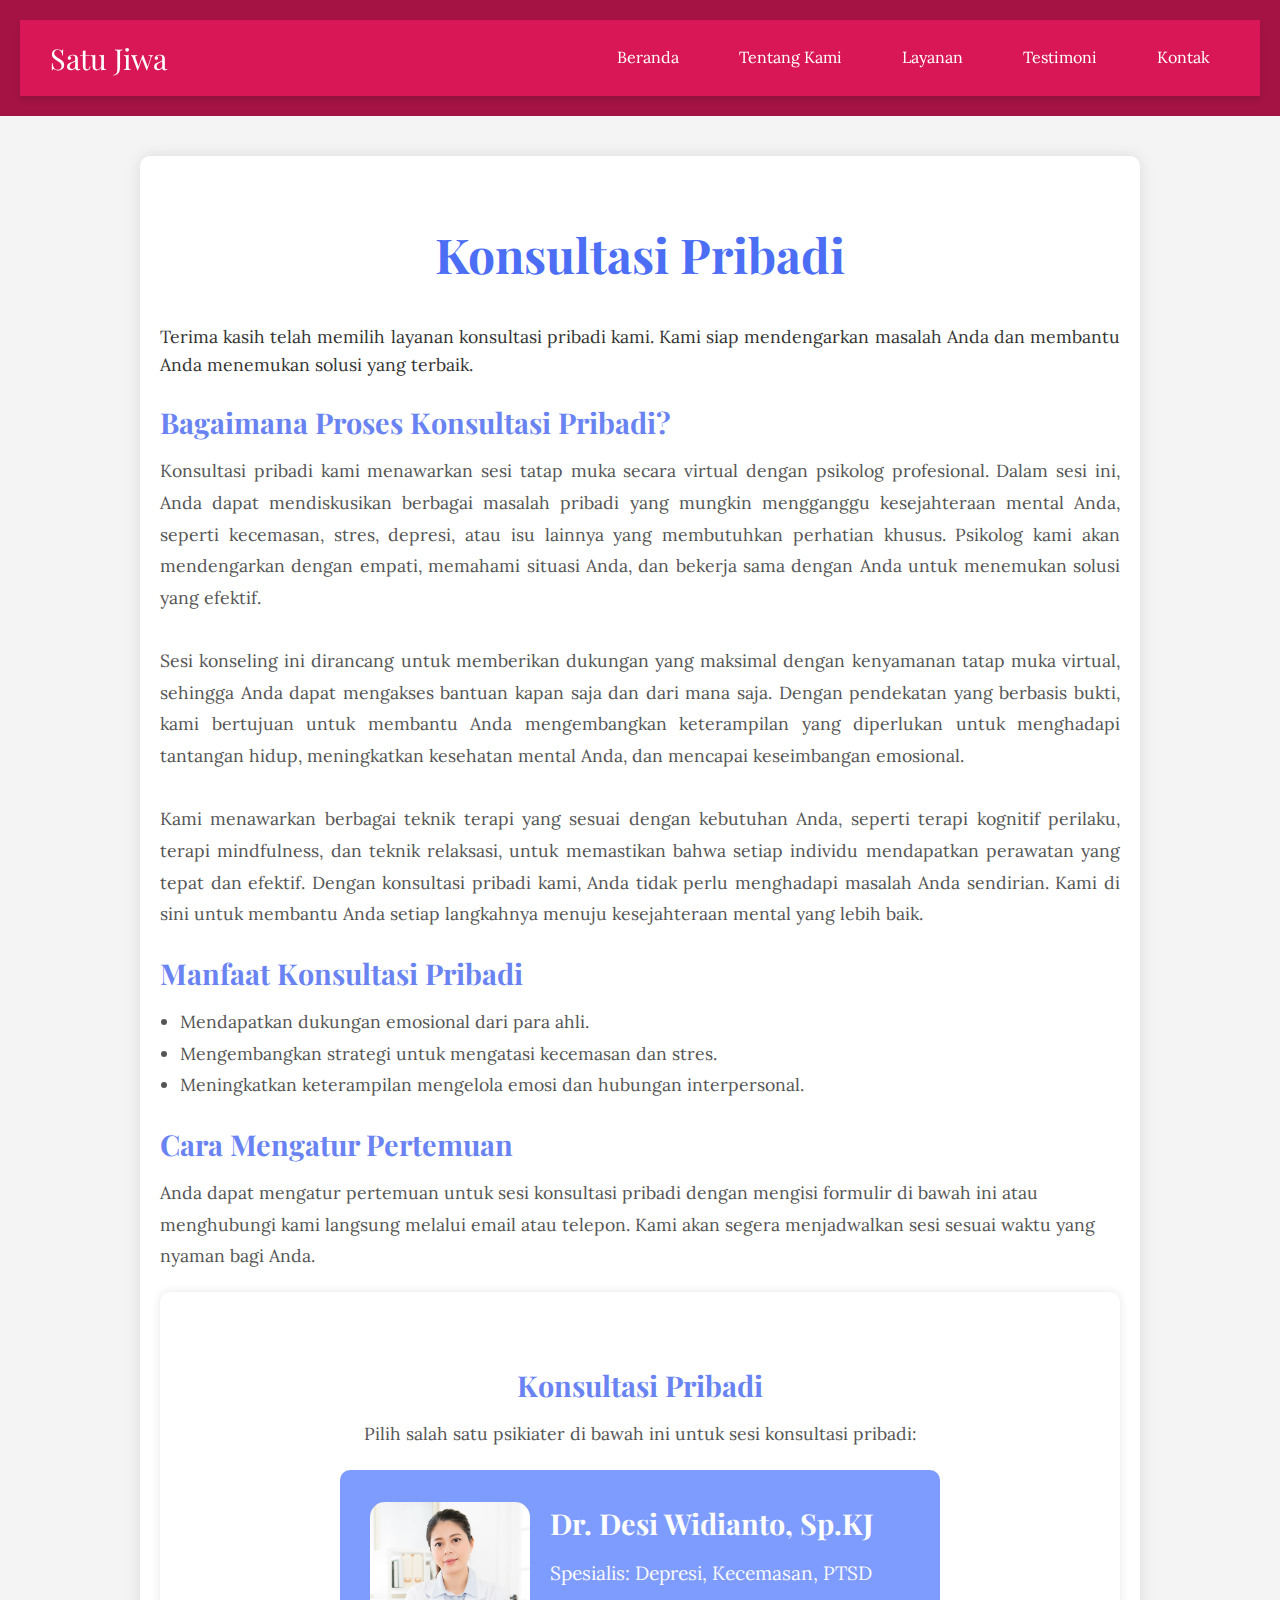
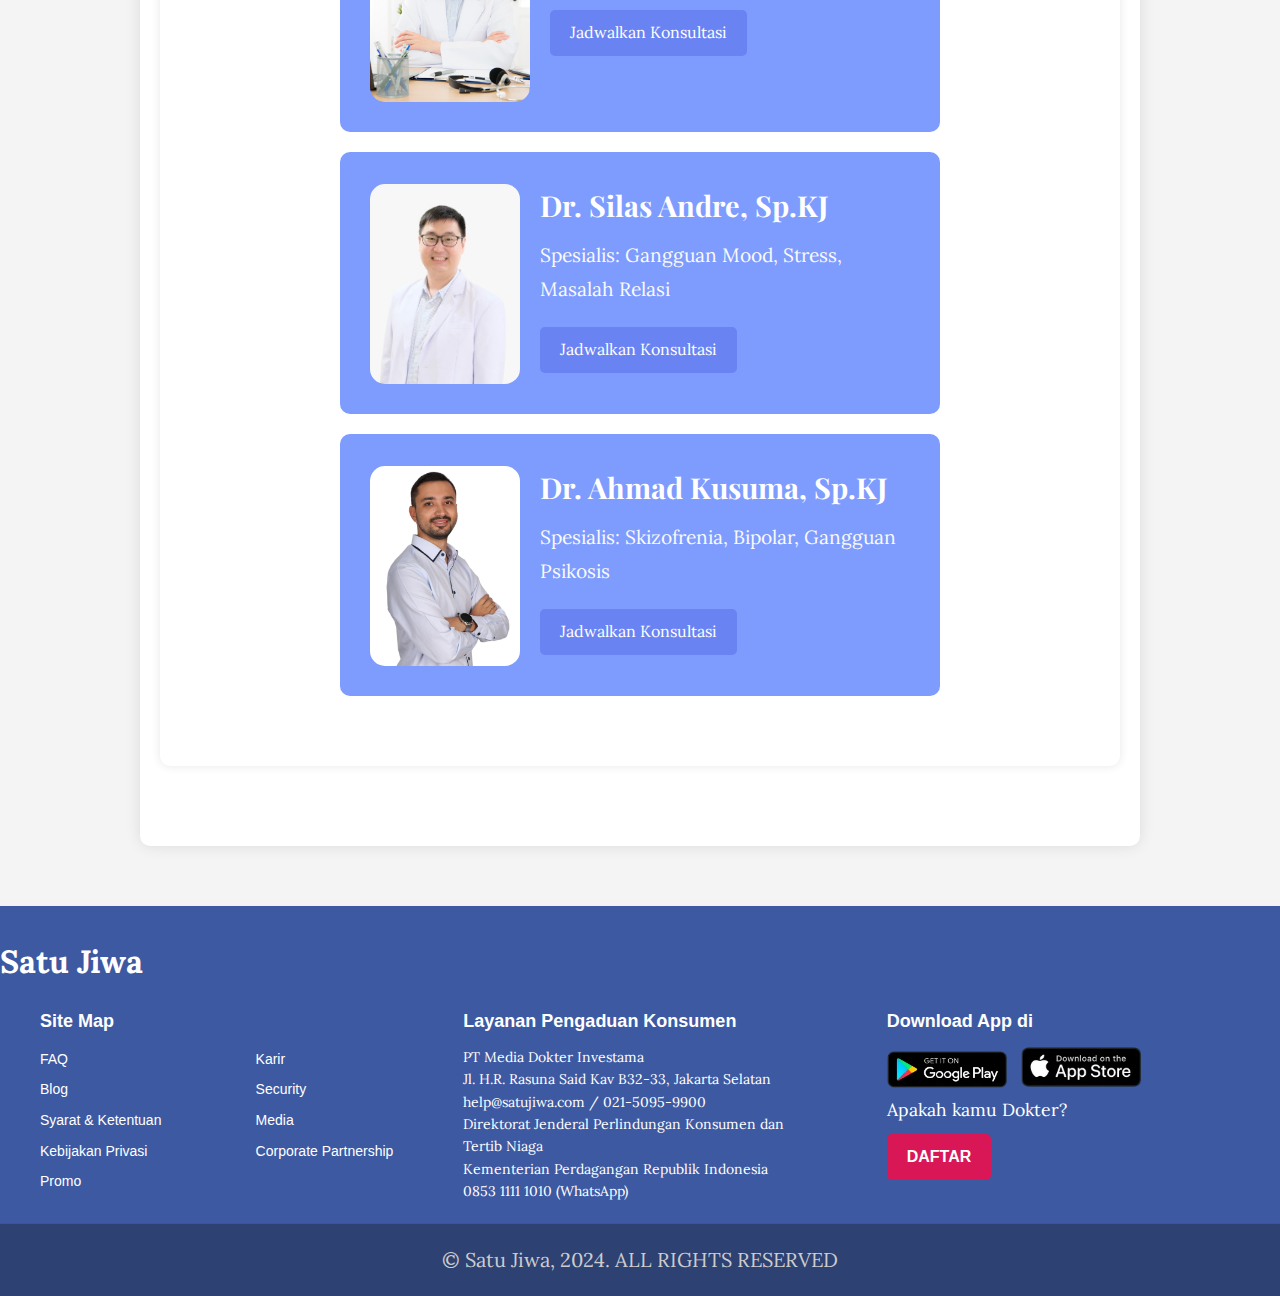
<file: konsulpribadi.html>
<!DOCTYPE html>
<html lang="id">
<head>
    <meta charset="UTF-8">
    <meta name="viewport" content="width=device-width, initial-scale=1.0">
    <title>Konsultasi Pribadi - Satu Jiwa</title>
    <link href="https://fonts.googleapis.com/css2?family=Lora:wght@400;700&family=Playfair+Display:wght@700&display=swap" rel="stylesheet">
    <link rel="stylesheet" href="AylaHasyaXI-7.css">
    <style>
        body {
            font-family: 'Lora', serif;
            background-color: #f4f4f4;
            color: #333;
        }

        #konsultasi-pribadi {
            background-color: white;
            padding: 60px 20px;
            margin: 40px auto;
            max-width: 1000px;
            border-radius: 10px;
            box-shadow: 0px 0px 15px rgba(0, 0, 0, 0.1);
        }

        .konsultasi-content h1 {
            font-family: 'Playfair Display', serif;
            font-size: 3rem;
            color: #4c6ef5;
            text-align: center;
            margin-bottom: 30px;
        }

        .konsultasi-info h2 {
            font-size: 1.8rem;
            margin: 20px 0 10px;
            color: #6a83f2;
        }

        .konsultasi-info p,
        .konsultasi-info ul {
            font-size: 1.1rem;
            margin-bottom: 20px;
            line-height: 1.8;
            color: #555;
        }

        .konsultasi-info ul {
            list-style-type: disc;
            padding-left: 20px;
        }

        footer {
            margin-top: 60px;
            padding-top: 30px;
        }

        #consultation {
            padding: 50px;
            text-align: center;
            background-color: #ffffff;
            margin: 20px auto;
            max-width: 1000px;
            border-radius: 10px;
            box-shadow: 0px 0px 10px rgba(0, 0, 0, 0.1);
        }
        
        h2 {
            font-family: 'Playfair Display', serif;
            font-size: 2.5rem;
            margin-bottom: 20px;
        }
        .psychiatrist-card {
            background-color: #7e9cfe;
            padding: 30px;
            margin: 20px auto;
            border-radius: 10px;
            max-width: 600px;
            display: flex;
            align-items: flex-start;
            text-align: left;
            transition: transform 0.3s ease;
        }

        .psychiatrist-card:hover {
            transform: translateY(-10px);
        }

        .psychiatrist-card img {
            height: 200px;
            width: flex;
            border-radius: 15px;
            margin-right: 20px;
            margin-top: 2px;
        }
        
        .psychiatrist-card h3 {
            font-family: 'Playfair Display', serif;
            font-size: 1.8rem;
            color: white;
            margin-bottom: 10px;
        }
        
        .psychiatrist-card p {
            font-size: 1.2rem;
            color: #f9f9f9;
            margin-bottom: 20px;
        }
        
        .cta-btn {
            background-color: #6a83f2;
            color: white;
            padding: 10px 20px;
            text-decoration: none;
            border-radius: 5px;
            display: inline-block;
            transition: background-color 0.3s ease;
        }
        
        .cta-btn:hover {
            background-color: #4c6ef5;
        }

        @media (max-width: 768px) {
            .konsultasi-content h1 {
                font-size: 2.2rem;
            }

            .konsultasi-info h2 {
                font-size: 1.6rem;

                .psychiatrist-card {
                    max-width: 100%;
                    flex-direction: column;
                    align-items: center;
                    text-align: center;
                }

                .psychiatrist-card img {
                    margin-right: 0;
                    margin-bottom: 20px;
                }
            }

            form input,
            form textarea {
                max-width: 100%;
            }
        }
    </style>
</head>
<body>
    <header>
        <nav class="navbar">
            <div class="logo">Satu Jiwa</div>
            <ul class="nav-menu">
                <li><a href="index.html">Beranda</a></li>
                <li class="dropdown">
                    <a href="#">Tentang Kami</a>
                    <ul class="dropdown-content">
                        <li><a href="visimisi.html">Visi & Misi</a></li>
                        <li><a href="timkami.html">Tim Kami</a></li>
                    </ul>
                </li>
                <li><a href="layanan.html">Layanan</a></li>
                <li><a href="testimoni.html">Testimoni</a></li>
                <li><a href="kontak.html">Kontak</a></li>
            </ul>
            <div class="menu-toggle">☰</div>
        </nav>
    </header>

    <main>
        <section id="konsultasi-pribadi">
            <div class="konsultasi-content">
                <h1>Konsultasi Pribadi</h1>
                <p align="justify">Terima kasih telah memilih layanan konsultasi pribadi kami. Kami siap mendengarkan masalah Anda dan membantu Anda menemukan solusi yang terbaik.</p>
            </div>

            <div class="konsultasi-info">
                <h2>Bagaimana Proses Konsultasi Pribadi?</h2>
                <p align="justify">Konsultasi pribadi kami menawarkan sesi tatap muka secara virtual dengan psikolog profesional. Dalam sesi ini, Anda dapat mendiskusikan berbagai masalah pribadi yang mungkin mengganggu kesejahteraan mental Anda, seperti kecemasan, stres, depresi, atau isu lainnya yang membutuhkan perhatian khusus. Psikolog kami akan mendengarkan dengan empati, memahami situasi Anda, dan bekerja sama dengan Anda untuk menemukan solusi yang efektif.<br><br>Sesi konseling ini dirancang untuk memberikan dukungan yang maksimal dengan kenyamanan tatap muka virtual, sehingga Anda dapat mengakses bantuan kapan saja dan dari mana saja. Dengan pendekatan yang berbasis bukti, kami bertujuan untuk membantu Anda mengembangkan keterampilan yang diperlukan untuk menghadapi tantangan hidup, meningkatkan kesehatan mental Anda, dan mencapai keseimbangan emosional.<br><br>Kami menawarkan berbagai teknik terapi yang sesuai dengan kebutuhan Anda, seperti terapi kognitif perilaku, terapi mindfulness, dan teknik relaksasi, untuk memastikan bahwa setiap individu mendapatkan perawatan yang tepat dan efektif. Dengan konsultasi pribadi kami, Anda tidak perlu menghadapi masalah Anda sendirian. Kami di sini untuk membantu Anda setiap langkahnya menuju kesejahteraan mental yang lebih baik.</p>

                <h2>Manfaat Konsultasi Pribadi</h2>
                <ul>
                    <li>Mendapatkan dukungan emosional dari para ahli.</li>
                    <li>Mengembangkan strategi untuk mengatasi kecemasan dan stres.</li>
                    <li>Meningkatkan keterampilan mengelola emosi dan hubungan interpersonal.</li>
                </ul>

                <h2>Cara Mengatur Pertemuan</h2>
                <p>Anda dapat mengatur pertemuan untuk sesi konsultasi pribadi dengan mengisi formulir di bawah ini atau menghubungi kami langsung melalui email atau telepon. Kami akan segera menjadwalkan sesi sesuai waktu yang nyaman bagi Anda.</p>

                <section id="consultation">
                    <h2>Konsultasi Pribadi</h2>
                    <p>Pilih salah satu psikiater di bawah ini untuk sesi konsultasi pribadi:</p>
        
                    <div class="psychiatrist-card">
                        <img src="Foto/desi.jpg" alt="Dr. Desi Widianto">
                        <div>
                            <h3>Dr. Desi Widianto, Sp.KJ</h3>
                            <p>Spesialis: Depresi, Kecemasan, PTSD</p>
                            <a href="#" class="cta-btn">Jadwalkan Konsultasi</a>
                        </div>
                    </div>
        
                    <div class="psychiatrist-card">
                        <img src="Foto/andre.jpg" alt="Dr. Silas Andre">
                        <div>
                            <h3>Dr. Silas Andre, Sp.KJ</h3>
                            <p>Spesialis: Gangguan Mood, Stress, Masalah Relasi</p>
                            <a href="#" class="cta-btn">Jadwalkan Konsultasi</a>
                        </div>
                    </div>
        
                    <div class="psychiatrist-card">
                        <img src="Foto/ahmad.jpg" alt="Dr. Ahmad Kusuma">
                        <div>
                            <h3>Dr. Ahmad Kusuma, Sp.KJ</h3>
                            <p>Spesialis: Skizofrenia, Bipolar, Gangguan Psikosis</p>
                            <a href="#" class="cta-btn">Jadwalkan Konsultasi</a>
                        </div>
                    </div>
                </section>
            </main>
        

    <footer>
        <div class="footer-container">
            <h1 align="left">Satu Jiwa</h1>
        </div>
        
        <div class="footer-content">
            <div class="footer-section sitemap">
                <h4>Site Map</h4>
                <div class="sitemap-columns">
                    <ul class="sitemap-list left-column">
                        <li><a href="#">FAQ</a></li>
                        <li><a href="#">Blog</a></li>
                        <li><a href="#">Syarat & Ketentuan</a></li>
                        <li><a href="#">Kebijakan Privasi</a></li>
                        <li><a href="#">Promo</a></li>
                    </ul>
                    <ul class="sitemap-list right-column">
                        <li><a href="#">Karir</a></li>
                        <li><a href="#">Security</a></li>
                        <li><a href="#">Media</a></li>
                        <li><a href="#">Corporate Partnership</a></li>
                    </ul>
                </div>
            </div>
        
            <div class="footer-section customer-service">
                <h4>Layanan Pengaduan Konsumen</h4>
                <p>
                    PT Media Dokter Investama<br>
                    Jl. H.R. Rasuna Said Kav B32-33, Jakarta Selatan<br>
                    help@satujiwa.com / 021-5095-9900
                </p>
                <p>
                    Direktorat Jenderal Perlindungan Konsumen dan Tertib Niaga<br>
                    Kementerian Perdagangan Republik Indonesia<br>
                    0853 1111 1010 (WhatsApp)
                </p>
            </div>
        
            <div class="footer-section download">
                <h4>Download App di</h4>
                <div class="app-links">
                    <a href="#"><img src="Foto/google-play-store.jpg" alt="Google Play"></a>
                    <a href="#"><img src="Foto/app-store.jpg" alt="App Store"></a>
                </div>
                <p>Apakah kamu Dokter?</p>
                <a href="#" class="register-button">DAFTAR</a>
            </div>
        </div>
        
        <div class="footer-bottom">
            <p>© Satu Jiwa, 2024. ALL RIGHTS RESERVED</p>
        </div>
    </footer>    
</body>
</html>
</file>
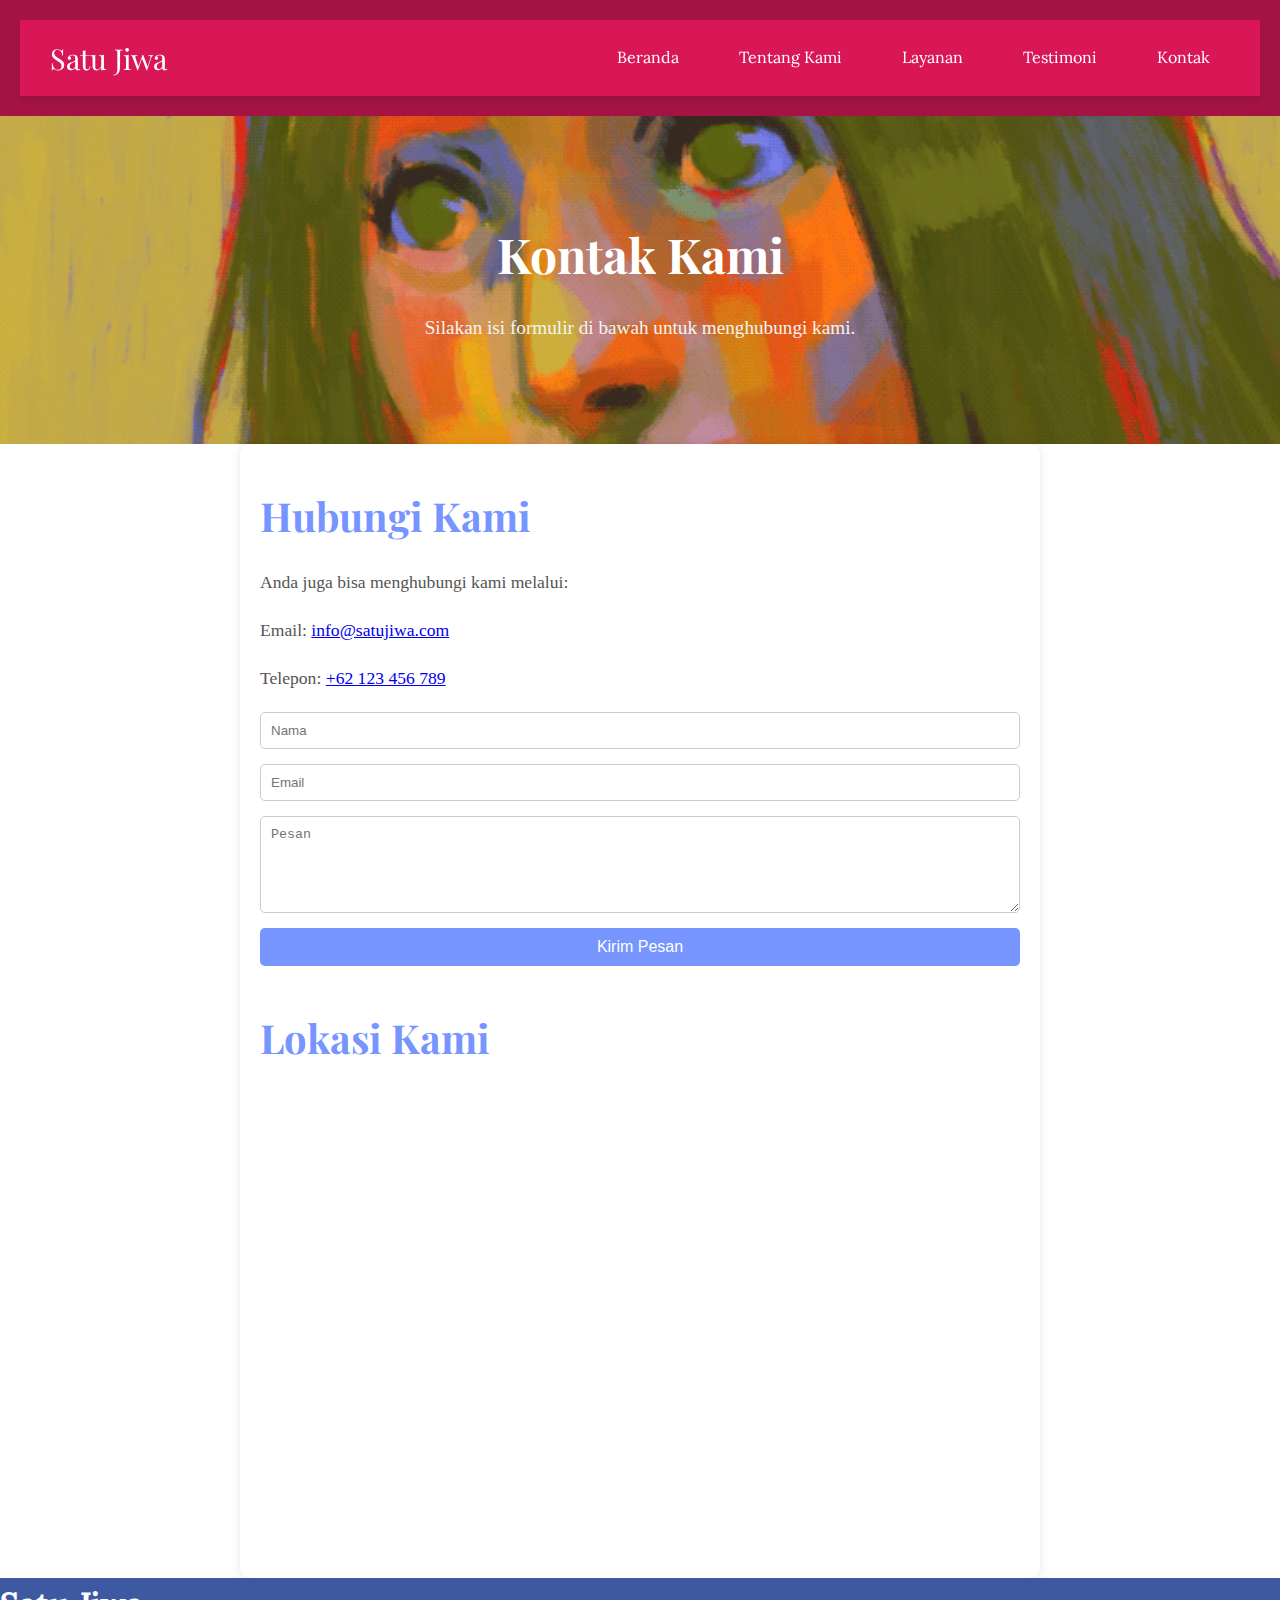
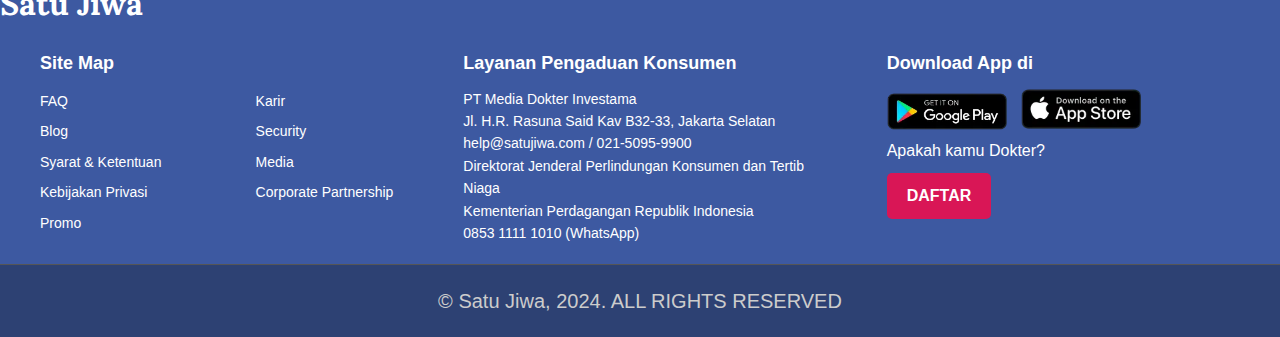
<file: kontak.html>
<!DOCTYPE html>
<html lang="id">
<head>
    <meta charset="UTF-8">
    <meta name="viewport" content="width=device-width, initial-scale=1.0">
    <title>Kontak - Satu Jiwa</title>
    <link href="https://fonts.googleapis.com/css2?family=Lora:wght@400;700&family=Playfair+Display:wght@700&display=swap" rel="stylesheet">
    <link rel="stylesheet" href="AylaHasyaaXI-7.css">
    <style>
        #contact-hero {
            background: url(Foto/ilustrasi5.gif) no-repeat center center/cover;
            background-color: #4f78fe;
            padding: 100px 20px;
            text-align: center;
        }

        #contact-hero h1 {
            font-family: 'Playfair Display', serif;
            font-size: 3rem;
            color: white;
            margin-bottom: 20px;
        }

        #contact-hero p {
            font-size: 1.2rem;
            color: #f4f4f4;
        }

        #contact-content {
            padding: 40px 20px;
            max-width: 800px;
            margin: 0 auto;
            background-color: white;
            border-radius: 10px;
            box-shadow: 0px 0px 10px rgba(0, 0, 0, 0.1);
        }

        #contact-content h2 {
            font-family: 'Playfair Display', serif;
            font-size: 2.5rem;
            margin-bottom: 20px;
            color: #7695FF;
        }

        #contact-content p {
            font-size: 1.1rem;
            margin-bottom: 20px;
            color: #555;
        }

        form {
            display: flex;
            flex-direction: column;
        }

        form input, form textarea {
            margin-bottom: 15px;
            padding: 10px;
            border: 1px solid #ccc;
            border-radius: 5px;
        }

        form button {
            padding: 10px;
            background-color: #7695FF;
            color: white;
            border: none;
            border-radius: 5px;
            cursor: pointer;
            font-size: 1rem;
        }

        form button:hover {
            background-color: #4e62a3;
        }

        @media (max-width: 768px) {
            #contact-hero h1 {
                font-size: 2.2rem;
            }

            #contact-content h2 {
                font-size: 2rem;
            }

            #contact-content p {
                font-size: 1rem;
            }
        }
    </style>
</head>
<body>
    <header>
        <nav class="navbar">
            <div class="logo">Satu Jiwa</div>
            <ul class="nav-menu">
                <li><a href="index.html">Beranda</a></li>
                <li class="dropdown">
                    <a href="#">Tentang Kami</a>
                    <ul class="dropdown-content">
                        <li><a href="visimisi.html">Visi & Misi</a></li>
                        <li><a href="timkami.html">Tim Kami</a></li>
                    </ul>
                </li>
                <li><a href="layanan.html">Layanan</a></li>
                <li><a href="testimoni.html">Testimoni</a></li>
                <li><a href="kontak.html">Kontak</a></li>
            </ul>
            <div class="menu-toggle">☰</div>
        </nav>
    </header>

    <section id="contact-hero">
        <div class="hero-content">
            <h1>Kontak Kami</h1>
            <p>Silakan isi formulir di bawah untuk menghubungi kami.</p>
        </div>
    </section>

    <section id="contact-content">
        <h2>Hubungi Kami</h2>
        <p>Anda juga bisa menghubungi kami melalui:</p>
        <p>Email: <a href="mailto:info@satujiwa.com">info@satujiwa.com</a></p>
        <p>Telepon: <a href="tel:+62123456789">+62 123 456 789</a></p>

        <form action="#" method="POST">
            <input type="text" name="name" placeholder="Nama" required>
            <input type="email" name="email" placeholder="Email" required>
            <textarea name="message" rows="5" placeholder="Pesan" required></textarea>
            <button type="submit">Kirim Pesan</button>
        </form>

        <section class="map">
            <h2>Lokasi Kami</h2>
            <iframe src="https://www.google.com/maps/embed?pb=!1m18!1m12!1m3!1d3960.7156409707927!2d107.60646177401755!3d-6.924555467775447!2m3!1f0!2f0!3f0!3m2!1i1024!2i768!4f13.1!3m3!1m2!1s0x2e68e79d230c28a1%3A0x16d8120ea26e1296!2sTriumi!5e0!3m2!1sid!2sid!4v1728472392599!5m2!1sid!2sid" width="600" height="450" style="border:0;" allowfullscreen="" loading="lazy" referrerpolicy="no-referrer-when-downgrade"></iframe>
        </section>
    </section>

    <footer>
        <div class="footer-container">
            <h1 align="left">Satu Jiwa</h1>
        </div>
        
        <div class="footer-content">
            <div class="footer-section sitemap">
                <h4>Site Map</h4>
                <div class="sitemap-columns">
                    <ul class="sitemap-list left-column">
                        <li><a href="#">FAQ</a></li>
                        <li><a href="#">Blog</a></li>
                        <li><a href="#">Syarat & Ketentuan</a></li>
                        <li><a href="#">Kebijakan Privasi</a></li>
                        <li><a href="#">Promo</a></li>
                    </ul>
                    <ul class="sitemap-list right-column">
                        <li><a href="#">Karir</a></li>
                        <li><a href="#">Security</a></li>
                        <li><a href="#">Media</a></li>
                        <li><a href="#">Corporate Partnership</a></li>
                    </ul>
                </div>
            </div>
        
            <div class="footer-section customer-service">
                <h4>Layanan Pengaduan Konsumen</h4>
                <p>
                    PT Media Dokter Investama<br>
                    Jl. H.R. Rasuna Said Kav B32-33, Jakarta Selatan<br>
                    help@satujiwa.com / 021-5095-9900
                </p>
                <p>
                    Direktorat Jenderal Perlindungan Konsumen dan Tertib Niaga<br>
                    Kementerian Perdagangan Republik Indonesia<br>
                    0853 1111 1010 (WhatsApp)
                </p>
            </div>
        
            <div class="footer-section download">
                <h4>Download App di</h4>
                <div class="app-links">
                    <a href="#"><img src="Foto/google-play-store.jpg" alt="Google Play"></a>
                    <a href="#"><img src="Foto/app-store.jpg" alt="App Store"></a>
                </div>
                <p>Apakah kamu Dokter?</p>
                <a href="#" class="register-button">DAFTAR</a>
            </div>
        </div>
        
        <div class="footer-bottom">
            <p>© Satu Jiwa, 2024. ALL RIGHTS RESERVED</p>
        </div>
    </footer>    
</body>
</html>
</file>
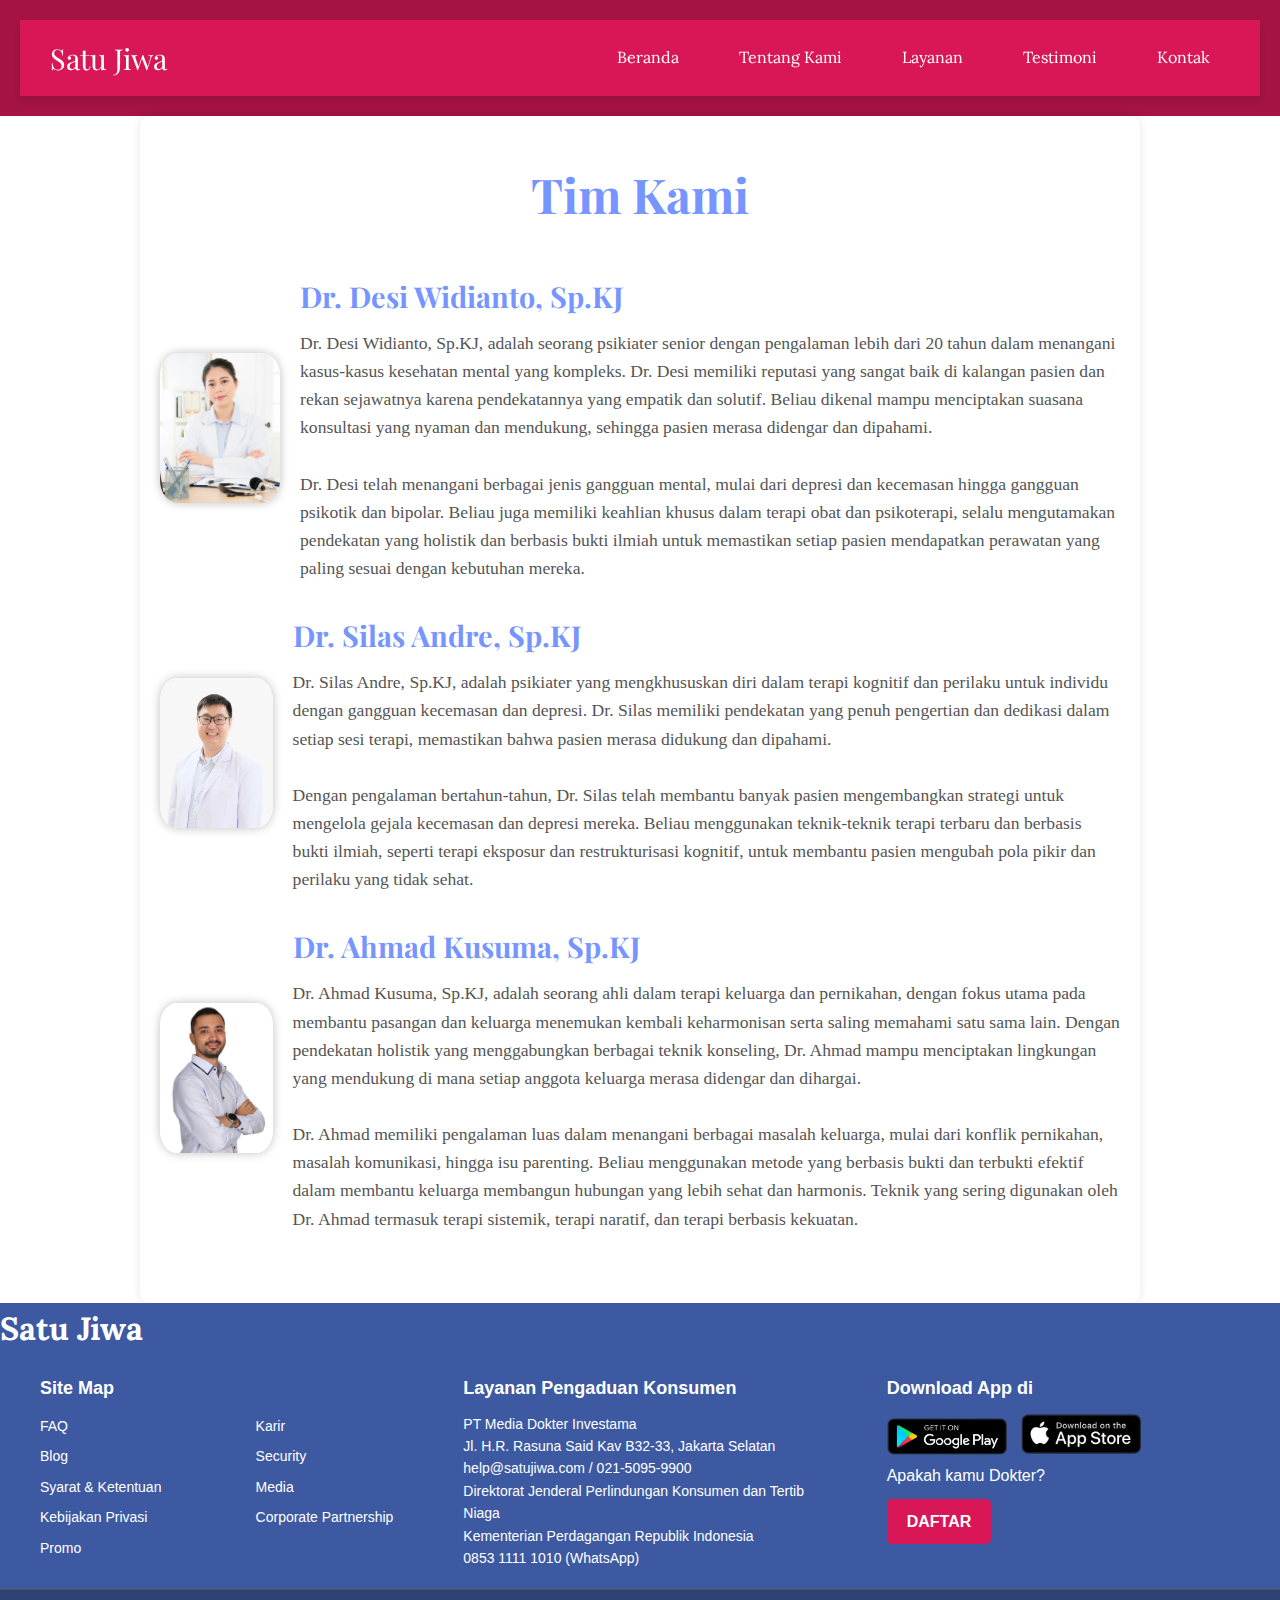
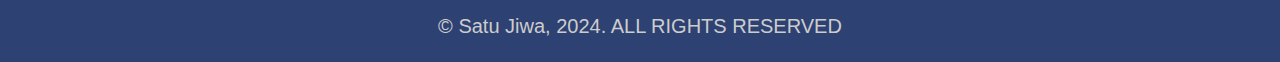
<file: timkami.html>
<!DOCTYPE html>
<html lang="id">
<head>
    <meta charset="UTF-8">
    <meta name="viewport" content="width=device-width, initial-scale=1.0">
    <title>Tim Kami - Satu Jiwa</title>
    <link href="https://fonts.googleapis.com/css2?family=Lora:wght@400;700&family=Playfair+Display:wght@700&display=swap" rel="stylesheet">
    <link rel="stylesheet" href="AylaHasyaaXI-7.css">
    <style>
        .team-section {
            padding: 40px 20px;
            max-width: 1000px;
            margin: 0 auto;
            background-color: white;
            border-radius: 10px;
            box-shadow: 0px 0px 10px rgba(0, 0, 0, 0.1);
        }

        .team-section h1 {
            font-family: 'Playfair Display', serif;
            font-size: 3rem;
            color: #7695FF;
            text-align: center;
            margin-bottom: 40px;
        }

        .team-member {
            display: flex;
            align-items: center;
            margin-bottom: 30px;
        }

        .team-member img {
            border-radius: 15%;
            width: 150px;
            height: 150px;
            margin-right: 20px;
            object-fit: cover;
            box-shadow: 0 0 10px #33333350;
        }

        .team-member h3 {
            font-family: 'Playfair Display', serif;
            font-size: 1.8rem;
            color: #7695FF;
            margin-bottom: 10px;
        }

        .team-member p {
            font-size: 1.1rem;
            color: #555;
        }

        @media (max-width: 768px) {
            .team-member {
                flex-direction: column;
                align-items: center;
            }

            .team-member img {
                margin-right: 0;
                margin-bottom: 20px;
            }
        }
    </style>
</head>
<body>
    <header>
        <nav class="navbar">
            <div class="logo">Satu Jiwa</div>
            <ul class="nav-menu">
                <li><a href="index.html">Beranda</a></li>
                <li class="dropdown">
                    <a href="#">Tentang Kami</a>
                    <ul class="dropdown-content">
                        <li><a href="visimisi.html">Visi & Misi</a></li>
                        <li><a href="timkami.html">Tim Kami</a></li>
                    </ul>
                </li>
                <li><a href="layanan.html">Layanan</a></li>
                <li><a href="testimoni.html">Testimoni</a></li>
                <li><a href="kontak.html">Kontak</a></li>
            </ul>
            <div class="menu-toggle">☰</div>
        </nav>
    </header>

    <section class="team-section">
        <h1>Tim Kami</h1>

        <div class="team-member">
            <img src="Foto/desi.jpg" alt="Dr. Desi Widianto, Sp.KJ">
            <div>
                <h3>Dr. Desi Widianto, Sp.KJ</h3>
                <p>Dr. Desi Widianto, Sp.KJ, adalah seorang psikiater senior dengan pengalaman lebih dari 20 tahun dalam menangani kasus-kasus kesehatan mental yang kompleks. Dr. Desi memiliki reputasi yang sangat baik di kalangan pasien dan rekan sejawatnya karena pendekatannya yang empatik dan solutif. Beliau dikenal mampu menciptakan suasana konsultasi yang nyaman dan mendukung, sehingga pasien merasa didengar dan dipahami.<br><br>Dr. Desi telah menangani berbagai jenis gangguan mental, mulai dari depresi dan kecemasan hingga gangguan psikotik dan bipolar. Beliau juga memiliki keahlian khusus dalam terapi obat dan psikoterapi, selalu mengutamakan pendekatan yang holistik dan berbasis bukti ilmiah untuk memastikan setiap pasien mendapatkan perawatan yang paling sesuai dengan kebutuhan mereka.</p>
            </div>
        </div>

        <div class="team-member">
            <img src="Foto/andre.jpg" alt="Dr. Silas Andre, Sp.KJ">
            <div>
                <h3>Dr. Silas Andre, Sp.KJ</h3>
                <p>Dr. Silas Andre, Sp.KJ, adalah psikiater yang mengkhususkan diri dalam terapi kognitif dan perilaku untuk individu dengan gangguan kecemasan dan depresi. Dr. Silas memiliki pendekatan yang penuh pengertian dan dedikasi dalam setiap sesi terapi, memastikan bahwa pasien merasa didukung dan dipahami.<br><br>Dengan pengalaman bertahun-tahun, Dr. Silas telah membantu banyak pasien mengembangkan strategi untuk mengelola gejala kecemasan dan depresi mereka. Beliau menggunakan teknik-teknik terapi terbaru dan berbasis bukti ilmiah, seperti terapi eksposur dan restrukturisasi kognitif, untuk membantu pasien mengubah pola pikir dan perilaku yang tidak sehat.</p>
            </div>
        </div>

        <div class="team-member">
            <img src="Foto/ahmad.jpg" alt="Dr. Ahmad Kusuma, Sp.KJ">
            <div>
                <h3>Dr. Ahmad Kusuma, Sp.KJ</h3>
                <p>Dr. Ahmad Kusuma, Sp.KJ, adalah seorang ahli dalam terapi keluarga dan pernikahan, dengan fokus utama pada membantu pasangan dan keluarga menemukan kembali keharmonisan serta saling memahami satu sama lain. Dengan pendekatan holistik yang menggabungkan berbagai teknik konseling, Dr. Ahmad mampu menciptakan lingkungan yang mendukung di mana setiap anggota keluarga merasa didengar dan dihargai.<br><br>Dr. Ahmad memiliki pengalaman luas dalam menangani berbagai masalah keluarga, mulai dari konflik pernikahan, masalah komunikasi, hingga isu parenting. Beliau menggunakan metode yang berbasis bukti dan terbukti efektif dalam membantu keluarga membangun hubungan yang lebih sehat dan harmonis. Teknik yang sering digunakan oleh Dr. Ahmad termasuk terapi sistemik, terapi naratif, dan terapi berbasis kekuatan.</p>
            </div>
        </div>
    </section>

    <footer>
        <div class="footer-container">
            <h1 align="left">Satu Jiwa</h1>
        </div>
        
        <div class="footer-content">
            <div class="footer-section sitemap">
                <h4>Site Map</h4>
                <div class="sitemap-columns">
                    <ul class="sitemap-list left-column">
                        <li><a href="#">FAQ</a></li>
                        <li><a href="#">Blog</a></li>
                        <li><a href="#">Syarat & Ketentuan</a></li>
                        <li><a href="#">Kebijakan Privasi</a></li>
                        <li><a href="#">Promo</a></li>
                    </ul>
                    <ul class="sitemap-list right-column">
                        <li><a href="#">Karir</a></li>
                        <li><a href="#">Security</a></li>
                        <li><a href="#">Media</a></li>
                        <li><a href="#">Corporate Partnership</a></li>
                    </ul>
                </div>
            </div>
        
            <div class="footer-section customer-service">
                <h4>Layanan Pengaduan Konsumen</h4>
                <p>
                    PT Media Dokter Investama<br>
                    Jl. H.R. Rasuna Said Kav B32-33, Jakarta Selatan<br>
                    help@satujiwa.com / 021-5095-9900
                </p>
                <p>
                    Direktorat Jenderal Perlindungan Konsumen dan Tertib Niaga<br>
                    Kementerian Perdagangan Republik Indonesia<br>
                    0853 1111 1010 (WhatsApp)
                </p>
            </div>
        
            <div class="footer-section download">
                <h4>Download App di</h4>
                <div class="app-links">
                    <a href="#"><img src="Foto/google-play-store.jpg" alt="Google Play"></a>
                    <a href="#"><img src="Foto/app-store.jpg" alt="App Store"></a>
                </div>
                <p>Apakah kamu Dokter?</p>
                <a href="#" class="register-button">DAFTAR</a>
            </div>
        </div>
        
        <div class="footer-bottom">
            <p>© Satu Jiwa, 2024. ALL RIGHTS RESERVED</p>
        </div>
    </footer>
</body>
</html>
</file>
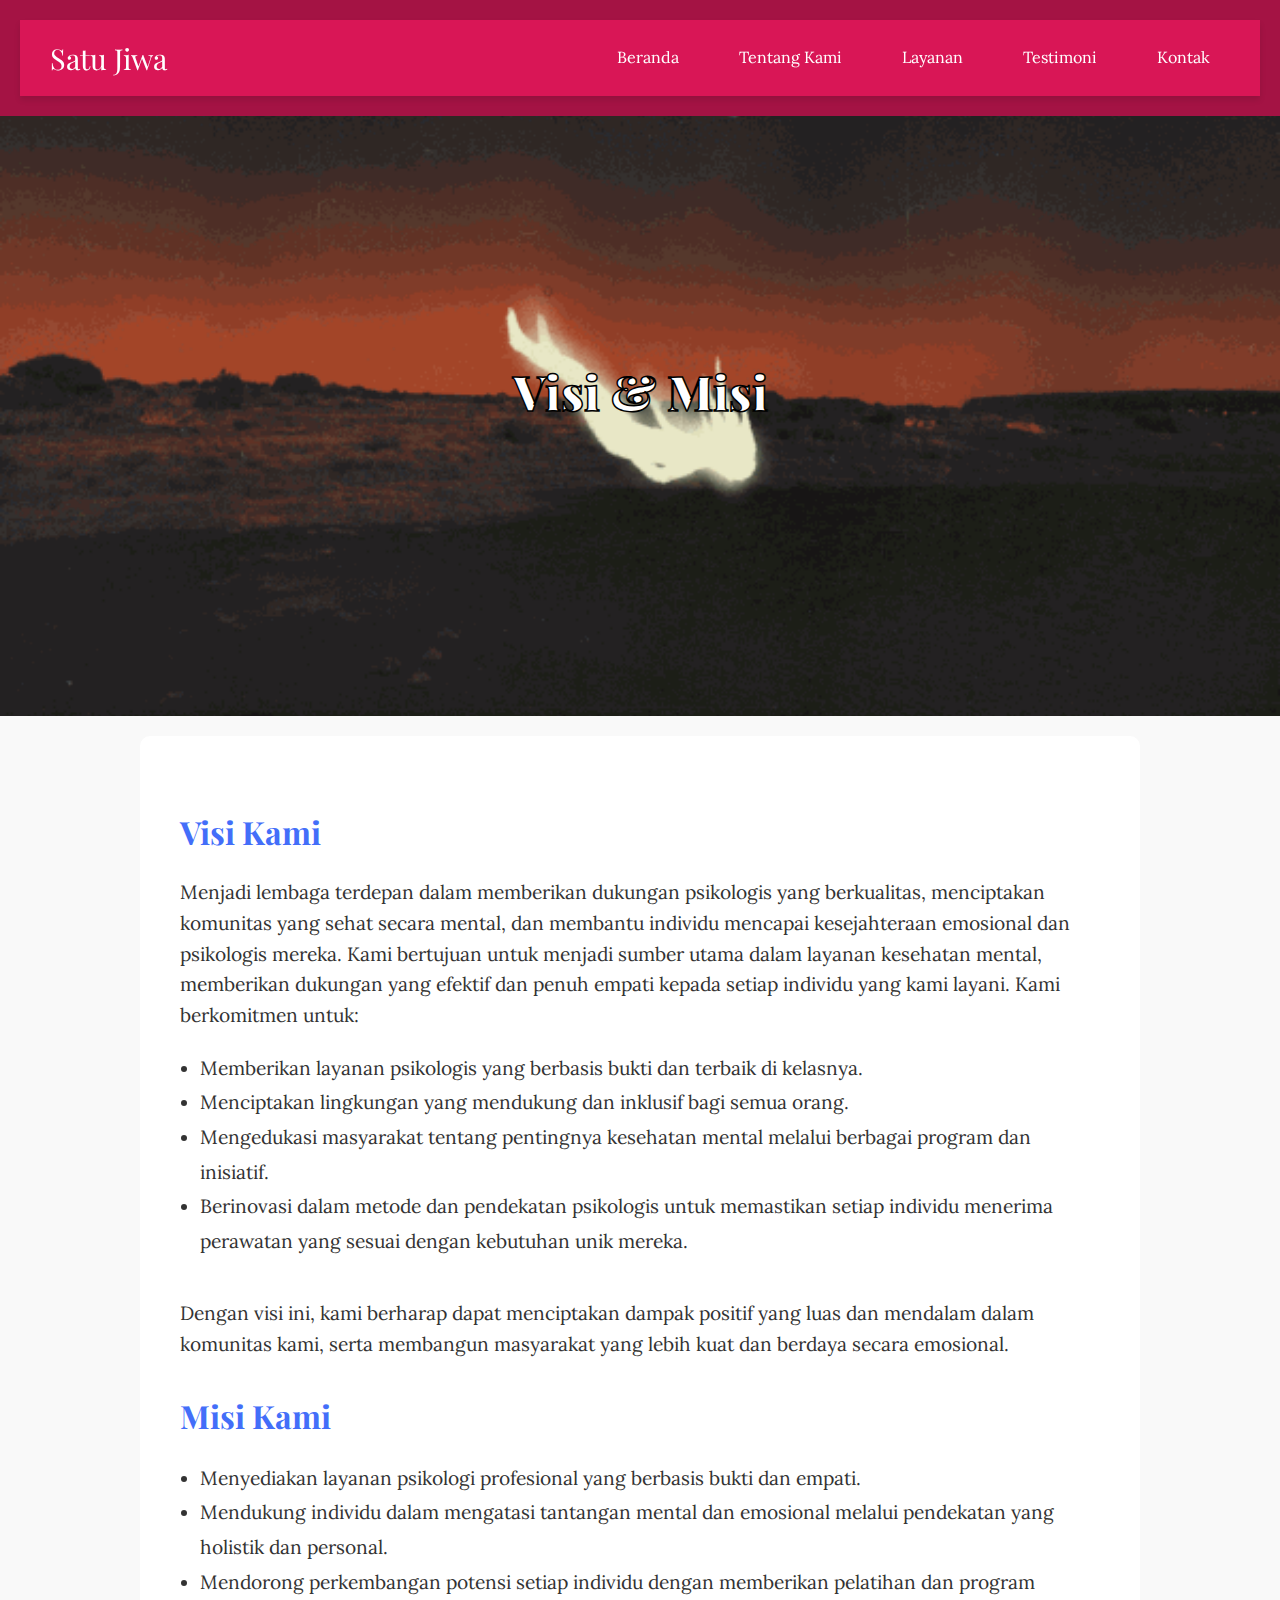
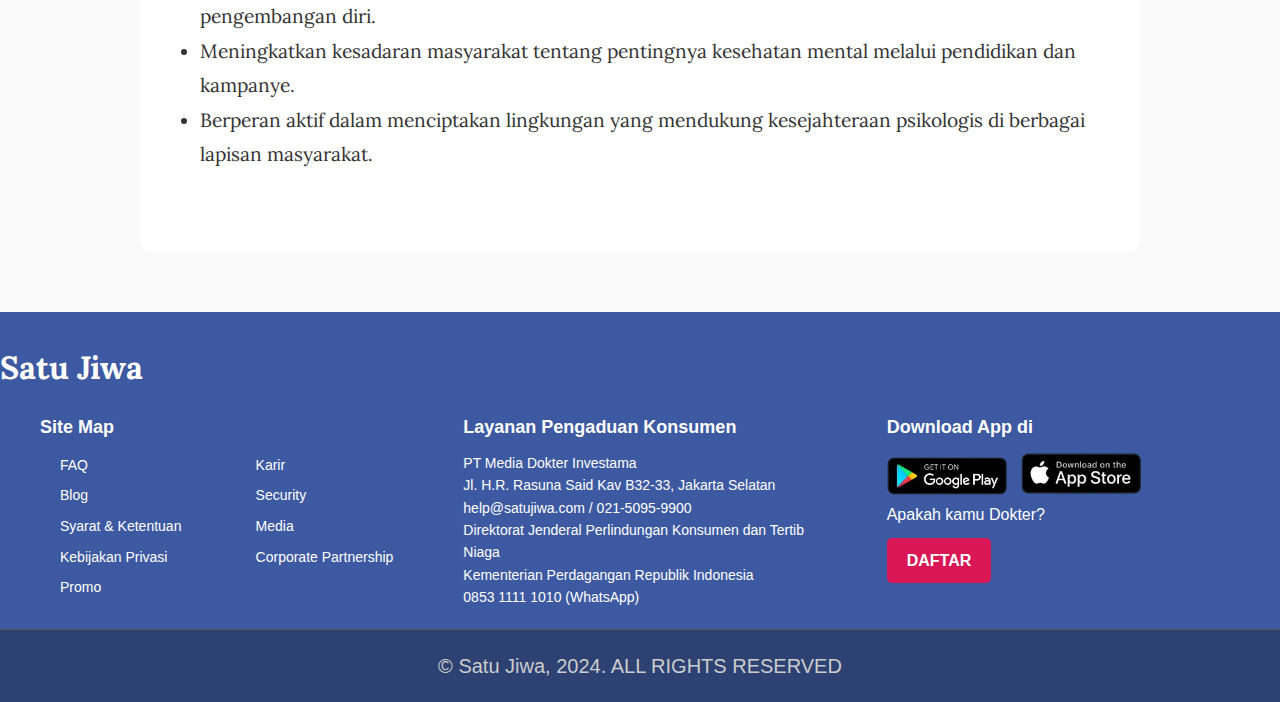
<file: visimisi.html>
<!DOCTYPE html>
<html lang="id">
<head>
    <meta charset="UTF-8">
    <meta name="viewport" content="width=device-width, initial-scale=1.0">
    <title>Visi & Misi</title>
    <link href="https://fonts.googleapis.com/css2?family=Lora:wght@400;700&family=Playfair+Display:wght@700&display=swap" rel="stylesheet">
    <link rel="stylesheet" href="visimisi.css">
</head>
<body>
    <header>
        <nav class="navbar">
            <div class="logo">Satu Jiwa</div>
            <ul class="nav-menu">
                <li><a href="index.html">Beranda</a></li>
                <li class="dropdown">
                    <a href="#">Tentang Kami</a>
                    <ul class="dropdown-content">
                        <li><a href="visimisi.html">Visi & Misi</a></li>
                        <li><a href="timkami.html">Tim Kami</a></li>
                    </ul>
                </li>
                <li><a href="layanan.html">Layanan</a></li>
                <li><a href="testimoni.html">Testimoni</a></li>
                <li><a href="kontak.html">Kontak</a></li>
            </ul>
            <div class="menu-toggle">☰</div>
        </nav>
    </header>

    <main>
        <section id="vision-mission">
            <div class="container">
                <h1><strong>Visi & Misi</strong></h1>
            </div>
        </section>
        <section id="article-content">
            <section id="vision-mission">
                    <div class="vision">
                        <h2>Visi Kami</h2>
                        <p align="justify">Menjadi lembaga terdepan dalam memberikan dukungan psikologis yang berkualitas, menciptakan komunitas yang sehat secara mental, dan membantu individu mencapai kesejahteraan emosional dan psikologis mereka. Kami bertujuan untuk menjadi sumber utama dalam layanan kesehatan mental, memberikan dukungan yang efektif dan penuh empati kepada setiap individu yang kami layani. Kami berkomitmen untuk:</p>
                        <ul>
                            <li>Memberikan layanan psikologis yang berbasis bukti dan terbaik di kelasnya.</li>
                            <li>Menciptakan lingkungan yang mendukung dan inklusif bagi semua orang.</li>
                            <li>Mengedukasi masyarakat tentang pentingnya kesehatan mental melalui berbagai program dan inisiatif.</li>
                            <li>Berinovasi dalam metode dan pendekatan psikologis untuk memastikan setiap individu menerima perawatan yang sesuai dengan kebutuhan unik mereka.</li>
                        </ul>
                        <p align="justify">Dengan visi ini, kami berharap dapat menciptakan dampak positif yang luas dan mendalam dalam komunitas kami, serta membangun masyarakat yang lebih kuat dan berdaya secara emosional.</p>
                    </div>
                    <div class="mission">
                        <h2>Misi Kami</h2>
                        <ul>
                            <li>Menyediakan layanan psikologi profesional yang berbasis bukti dan empati.</li>
                            <li>Mendukung individu dalam mengatasi tantangan mental dan emosional melalui pendekatan yang holistik dan personal.</li>
                            <li>Mendorong perkembangan potensi setiap individu dengan memberikan pelatihan dan program pengembangan diri.</li>
                            <li>Meningkatkan kesadaran masyarakat tentang pentingnya kesehatan mental melalui pendidikan dan kampanye.</li>
                            <li>Berperan aktif dalam menciptakan lingkungan yang mendukung kesejahteraan psikologis di berbagai lapisan masyarakat.</li>
                        </ul>
                    </div>
                </div>
            </section>
        </section>
    </main>

    <footer>
        <div class="footer-container">
            <h1 align="left">Satu Jiwa</h1>
        </div>
        
        <div class="footer-content">
            <div class="footer-section sitemap">
                <h4>Site Map</h4>
                <div class="sitemap-columns">
                    <ul class="sitemap-list left-column">
                        <li><a href="#">FAQ</a></li>
                        <li><a href="#">Blog</a></li>
                        <li><a href="#">Syarat & Ketentuan</a></li>
                        <li><a href="#">Kebijakan Privasi</a></li>
                        <li><a href="#">Promo</a></li>
                    </ul>
                    <ul class="sitemap-list right-column">
                        <li><a href="#">Karir</a></li>
                        <li><a href="#">Security</a></li>
                        <li><a href="#">Media</a></li>
                        <li><a href="#">Corporate Partnership</a></li>
                    </ul>
                </div>
            </div>
        
            <div class="footer-section customer-service">
                <h4>Layanan Pengaduan Konsumen</h4>
                <p>
                    PT Media Dokter Investama<br>
                    Jl. H.R. Rasuna Said Kav B32-33, Jakarta Selatan<br>
                    help@satujiwa.com / 021-5095-9900
                </p>
                <p>
                    Direktorat Jenderal Perlindungan Konsumen dan Tertib Niaga<br>
                    Kementerian Perdagangan Republik Indonesia<br>
                    0853 1111 1010 (WhatsApp)
                </p>
            </div>
        
            <div class="footer-section download">
                <h4>Download App di</h4>
                <div class="app-links">
                    <a href="#"><img src="Foto/google-play-store.jpg" alt="Google Play"></a>
                    <a href="#"><img src="Foto/app-store.jpg" alt="App Store"></a>
                </div>
                <p>Apakah kamu Dokter?</p>
                <a href="#" class="register-button">DAFTAR</a>
            </div>
        </div>
        
        <div class="footer-bottom">
            <p>© Satu Jiwa, 2024. ALL RIGHTS RESERVED</p>
        </div>
    </footer>    
</body>
</html>
</file>
<file: AylaHasyaXI-7.css>
* {
    margin: 0;
    padding: 0;
    box-sizing: border-box;
}

body {
    font-family: 'Lora', serif;
    line-height: 1.6;
    background-color: #f4f4f4;
    color: #333;
}

header {
    background-color: #a41344;
    padding: 20px;
    text-align: center;
    color: white;
}

.navbar {
    background-color: #D91656;
    padding: 15px 30px;
    display: flex;
    justify-content: space-between;
    align-items: center;
    position: sticky;
    top: 0;
    z-index: 1000;
    box-shadow: 0px 4px 6px rgba(0, 0, 0, 0.1);
}

.logo {
    font-family: 'Playfair Display', serif;
    font-size: 1.8rem;
    color: white;
}

.nav-menu {
    list-style: none;
    display: flex;
    gap: 20px;
}

.nav-menu li {
    position: relative;
}

.nav-menu li a {
    color: white;
    text-decoration: none;
    font-family: 'Lora', serif;
    font-size: 1rem;
    padding: 10px;
    margin-top: 10px;
    margin-bottom: 10px;
    transition: color 0.3s ease;
}

.nav-menu li a:hover {
    color: #7695FF;
}

.dropdown-content {
    display: none;
    position: absolute;
    top: 100%;
    left: 0;
    background-color: #f4f4f4;
    min-width: 150px;
    box-shadow: 0px 8px 16px rgba(0, 0, 0, 0.2);
    z-index: 1;
}

.dropdown-content li {
    display: block;
}

.dropdown-content li a {
    padding: 10px;
    color: #333;
    text-align: left;
    font-size: 0.9rem;
    display: block;
}

.dropdown-content li a:hover {
    background-color: #7695FF;
    color: white;
}

.dropdown:hover .dropdown-content {
    display: block;
}

.menu-toggle {
    display: none;
    font-size: 1.5rem;
    color: white;
    cursor: pointer;
}

@media (max-width: 768px) {
    .nav-menu {
        display: none;
        flex-direction: column;
        width: 100%;
        background-color: #D91656;
        position: absolute;
        top: 60px;
        left: 0;
        padding: 20px;
    }

    .nav-menu li {
        text-align: center;
        margin: 10px 0;
    }

    .nav-menu.active {
        display: flex;
    }

    .menu-toggle {
        display: block;
    }
}

html {
    scroll-behavior: smooth;
}

nav {
    display: flex;
    justify-content: space-between;
    align-items: center;
}

nav ul {
    list-style: none;
}

nav ul li {
    display: inline;
    margin: 0 10px;
}

nav ul li a {
    text-decoration: none;
    color: #ffffff;
    font-size: 16px;
    transition: color 0.3s, font-size 0.3s, background-color 0.3s, text-decoration 0.3s;
    border-radius: 5px;
}

nav ul li a:hover {
    text-decoration: underline;
    color: #7695FF;
    font-size: 18px;
    background-color: #5066af56;
    border-radius: 5px;
    transition: color 0.3s, font-size 0.3s, background-color 0.3s, text-decoration 0.3s;
}

#hero {
    background: url('Foto/ilustrasi.gif') no-repeat center center/cover;
    height: 600px;
    color: #ffffff;
    display: flex;
    justify-content: center;
    align-items: center;
    text-align: center;
    font-family: 'Playfair Display', serif;
}

.hero-content {
    background: rgba(0, 0, 0, 0.6);
    padding: 40px;
    border-radius: 10px;
    transition: transform 0.3s ease;
}

.hero-content:hover {
    transform: translateY(-5px);
}

.cta-btn {
    background-color: #7695FF;
    color: white;
    padding: 10px 20px;
    text-decoration: none;
    border-radius: 5px;
    display: inline-block;
    transition: background-color 0.3s ease;
}

.cta-btn:hover {
    background-color: #3a53b7;
}

#about, #services, #contact {
    padding: 40px;
    background-color: #ffffff;
    margin: 20px auto;
    max-width: 1000px;
    border-radius: 10px;
    box-shadow: 0px 0px 10px rgba(0, 0, 0, 0.1);
}

h2 {
    font-family: 'Playfair Display', serif;
    font-size: 2.5rem;
    margin-bottom: 20px;
}

p {
    font-family: 'Lora', serif;
    font-size: 1.1rem;
}

.service-card {
    background-color: #ffffff;
    padding: 30px;
    margin: 20px;
    border-radius: 15px;
    box-shadow: 0px 4px 8px rgba(0, 0, 0, 0.1);
    transition: transform 0.3s ease;
}

.service-card:hover {
    transform: translateY(-5px);
}

.service-card img {
    width: 225px;
    height: auto;
    border-radius: 15px;
}

.service-card h3 {
    font-family: 'Playfair Display', serif;
    color: white;
    text-decoration: none;
    font-size: 1.5rem;
    background-color: #7695FF;
    border-radius: 15px;
    padding: 10px;
    margin-bottom: 15px;
    width: fit-content;
    box-shadow: #333333 0 2px;
}

.service-card p {
    font-size: 1rem;
}

form {
    display: flex;
    flex-direction: column;
    align-items: center;
}

form input, form textarea {
    width: 100%;
    max-width: 500px;
    padding: 10px;
    margin: 10px 0;
    border-radius: 5px;
    border: 1px solid #ccc;
}

form button {
    padding: 10px 20px;
    background-color: #7695FF;
    color: white;
    border: none;
    border-radius: 5px;
    cursor: pointer;
    transition: background-color 0.3s ease;
}

form button:hover {
    background-color: #4c6ef5;
}

footer {
    background-color: #3d59a1; 
    color: white;
    font-family: Arial, sans-serif;
}

footer h1 {
    font-family:  'Lora';
}

.footer-container {
    text-align: center;
    margin-bottom: 20px;
}

.footer-content {
    display: flex;
    justify-content: space-between;
    flex-wrap: wrap;
    gap: 20px;
    padding: 0 40px;
}

.footer-section {
    flex: 1;
    min-width: 220px;
    margin-bottom: 20px;
}

.footer-section h4 {
    font-size: 18px;
    margin-bottom: 10px;
}

.footer-section ul {
    list-style: none;
    padding: 0;
}

.footer-section ul li {
    margin-bottom: 5px;
}

.footer-section ul li a {
    color: white;
    text-decoration: none;
    font-size: 14px;
}

.footer-section ul li a:hover {
    text-decoration: underline;
}

.footer-section.customer-service {
    margin-left: 50px;
    margin-right: 50px;
}

.footer-section.customer-service p {
    font-size: 14px;
    line-height: 1.6;
}

.footer-section.download .app-links img {
    width: 120px;
    margin-right: 10px;
}

.footer-section.download .register-button {
    background-color: #D91656;
    color: white;
    padding: 10px 20px;
    text-decoration: none;
    display: inline-block;
    margin-top: 10px;
    border-radius: 5px;
    font-weight: bold;
}

.footer-section.download .register-button:hover {
    background-color: #b21347;
}

.footer-section.sitemap {
    display: flex;
    flex-direction: column;
}

.sitemap-columns {
    display: flex;
    justify-content: space-between;
}

.sitemap-list {
    list-style: none;
    padding: 0;
}

.sitemap-list li {
    margin-bottom: 5px;
}

.sitemap-list a {
    color: white;
    text-decoration: none;
    font-size: 14px;
}

.sitemap-list a:hover {
    text-decoration: underline;
}

.left-column {
    margin-right: 20px;
}

.right-column {
    margin-left: 20px;
}

.footer-section h4 {
    font-size: 18px;
    margin-bottom: 10px;
}

.footer-bottom {
    text-align: center;
    border-top: 1px solid #555;
    padding-top: 20px;
    background-color: #2d4173;
    padding-bottom: 20px
}

.footer-bottom p {
    font-size: 20px;
    color: #cccccc;
}

@media (max-width: 768px) {
    .footer-content {
        flex-direction: column;
        text-align: center;
    }

    .footer-section {
        margin-bottom: 30px;
    }

    .footer-section h4 {
        margin-top: 10px;
    }
}
</file>
<file: AylaHasyaaXI-7.css>
*{
    margin: 0;
    padding: 0;
    box-sizing: border-box;
}

body {
    font-family: Cambria, Cochin, Georgia, Times, 'Times New Roman', serif;
    line-height: 1.6;
    background-color: #ffffff;
    color: #333;
}

header {
    background-color: #a41344;
    padding: 20px;
    text-align: center;
    color: white;
}

.navbar {
    background-color: #D91656;
    padding: 15px 30px;
    display: flex;
    justify-content: space-between;
    align-items: center;
    position: sticky;
    top: 0;
    z-index: 1000;
    box-shadow: 0px 4px 6px rgba(0, 0, 0, 0.1);
}

.logo {
    font-family: 'Playfair Display', serif;
    font-size: 1.8rem;
    color: white;
}

.nav-menu {
    list-style: none;
    display: flex;
    gap: 20px;
}

.nav-menu li {
    position: relative;
}

.nav-menu li a {
    color: white;
    text-decoration: none;
    font-family: 'Lora', serif;
    font-size: 1rem;
    padding: 10px;
    margin-top: 10px;
    margin-bottom: 10px;
    transition: color 0.3s ease;
}

.nav-menu li a:hover {
    color: #7695FF;
}

.dropdown-content {
    display: none;
    position: absolute;
    top: 100%;
    left: 0;
    background-color: #f4f4f4;
    min-width: 150px;
    box-shadow: 0px 8px 16px rgba(0, 0, 0, 0.2);
    z-index: 1;
}

.dropdown-content li {
    display: block;
}

.dropdown-content li a {
    padding: 10px;
    color: #333;
    text-align: left;
    font-size: 0.9rem;
    display: block;
}

.dropdown-content li a:hover {
    background-color: #7695FF;
    color: white;
}

.dropdown:hover .dropdown-content {
    display: block;
}

.menu-toggle {
    display: none;
    font-size: 1.5rem;
    color: white;
    cursor: pointer;
}

@media (max-width: 768px) {
    .nav-menu {
        display: none;
        flex-direction: column;
        width: 100%;
        background-color: #a41344;
        position: absolute;
        top: 60px;
        left: 0;
        padding: 20px;
    }

    .nav-menu li {
        text-align: center;
        margin: 10px 0;
    }

    .nav-menu.active {
        display: flex;
    }

    .menu-toggle {
        display: block;
    }
}

html {
    scroll-behavior: smooth;
}


nav {
    display: flex;
    justify-content: space-between;
    align-items: center;
}

nav ul {
    list-style: none;
}

nav ul li {
    display: inline;
    margin: 0 10px;
}

nav ul li a {
    text-decoration: none;
    color: #ffffff;
    font-size: 16px;
    transition: color 0.3s, font-size 0.3s, background-color 0.3s;
    border-radius: 5px;
}

nav ul li a:hover {
    color: #7695FF;
    font-size: 18px;
    transition: color 0.3s, font-size 0.3s, background-color 0.3s;
    background-color: #5066af56;
    border-radius: 5px;
}


#article-hero {
    background: url('Foto/ilustrasi1.gif') no-repeat center center/cover;
    height: 400px;
    color: white;
    text-align: center;
    display: flex;
    justify-content: center;
    align-items: center;
}

#article-content {
    padding: 40px;
    text-align: left;
    background-color: white;
    margin: 20px auto;
    max-width: 1000px;
    border-radius: 10px;
}

#article-content h2 {
    margin-top: 30px;
}

#article-content p {
    margin-bottom: 20px;
    line-height: 1.6;
}

footer {
    background-color: #3d59a1; 
    color: white;
    font-family: Arial, sans-serif;
}

footer h1 {
    font-family: 'Lora';
}

.footer-container {
    text-align: center;
    margin-bottom: 20px;
}

.footer-content {
    display: flex;
    justify-content: space-between;
    flex-wrap: wrap;
    gap: 20px;
    padding: 0 40px;
}

.footer-section {
    flex: 1;
    min-width: 220px;
    margin-bottom: 20px;
}

.footer-section h4 {
    font-size: 18px;
    margin-bottom: 10px;
}

.footer-section ul {
    list-style: none;
    padding: 0;
}

.footer-section ul li {
    margin-bottom: 5px;
}

.footer-section ul li a {
    color: white;
    text-decoration: none;
    font-size: 14px;
}

.footer-section ul li a:hover {
    text-decoration: underline;
}

.footer-section.customer-service {
    margin-left: 50px;
    margin-right: 50px;
}

.footer-section.customer-service p {
    font-size: 14px;
    line-height: 1.6;
}

.footer-section.download .app-links img {
    width: 120px;
    margin-right: 10px;
}

.footer-section.download .register-button {
    background-color: #D91656;
    color: white;
    padding: 10px 20px;
    text-decoration: none;
    display: inline-block;
    margin-top: 10px;
    border-radius: 5px;
    font-weight: bold;
}

.footer-section.download .register-button:hover {
    background-color: #b21347;
}

.footer-section.sitemap {
    display: flex;
    flex-direction: column;
}

.sitemap-columns {
    display: flex;
    justify-content: space-between;
}

.sitemap-list {
    list-style: none;
    padding: 0;
}

.sitemap-list li {
    margin-bottom: 5px;
}

.sitemap-list a {
    color: white;
    text-decoration: none;
    font-size: 14px;
}

.sitemap-list a:hover {
    text-decoration: underline;
}

.left-column {
    margin-right: 20px;
}

.right-column {
    margin-left: 20px;
}

.footer-section h4 {
    font-size: 18px;
    margin-bottom: 10px;
}

.footer-bottom {
    text-align: center;
    border-top: 1px solid #555;
    padding-top: 20px;
    background-color: #2d4173;
    padding-bottom: 20px
}

.footer-bottom p {
    font-size: 20px;
    color: #cccccc;
}

@media (max-width: 768px) {
    .footer-content {
        flex-direction: column;
        text-align: center;
    }

    .footer-section {
        margin-bottom: 30px;
    }

    .footer-section h4 {
        margin-top: 10px;
    }
}

.map {
    margin: 40px auto;
    text-align: left;
    max-width: 900px;
}

.map h2 {
    font-size: 28px;
    color: #557C56;
    margin: 20px 0;
}

.map iframe {
    width: 100%;
    height: 400px;
    border: none;
}
</file>
<file: visimisi.css>
* {
    margin: 0;
    padding: 0;
    box-sizing: border-box;
}

body {
    font-family: 'Lora', serif;
    line-height: 1.6;
    background-color: #f9f9f9;
    color: #333;
}

header {
    background-color: #a41344;
    padding: 20px;
    text-align: center;
    color: white;
}

.navbar {
    background-color: #D91656;
    padding: 15px 30px;
    display: flex;
    justify-content: space-between;
    align-items: center;
    position: sticky;
    top: 0;
    z-index: 1000;
    box-shadow: 0px 4px 6px rgba(0, 0, 0, 0.1);
}

.logo {
    font-family: 'Playfair Display', serif;
    font-size: 1.8rem;
    color: white;
}

.nav-menu {
    list-style: none;
    display: flex;
    gap: 20px;
}

.nav-menu li {
    position: relative;
}

.nav-menu li a {
    color: white;
    text-decoration: none;
    font-family: 'Lora', serif;
    font-size: 1rem;
    padding: 10px;
    margin-top: 10px;
    margin-bottom: 10px;
    transition: color 0.3s ease;
}

.nav-menu li a:hover {
    color: #7695FF;
}

.dropdown-content {
    display: none;
    position: absolute;
    top: 100%;
    left: 0;
    background-color: #f4f4f4;
    min-width: 150px;
    box-shadow: 0px 8px 16px rgba(0, 0, 0, 0.2);
    z-index: 1;
}

.dropdown-content li {
    display: block;
}

.dropdown-content li a {
    padding: 10px;
    color: #333;
    text-align: left;
    font-size: 0.9rem;
    display: block;
}

.dropdown-content li a:hover {
    background-color: #7695FF;
    color: white;
}

.dropdown:hover .dropdown-content {
    display: block;
}

.menu-toggle {
    display: none;
    font-size: 1.5rem;
    color: white;
    cursor: pointer;
}

@media (max-width: 768px) {
    .nav-menu {
        display: none;
        flex-direction: column;
        width: 100%;
        background-color: #D91656;
        position: absolute;
        top: 60px;
        left: 0;
        padding: 20px;
    }

    .nav-menu li {
        text-align: center;
        margin: 10px 0;
    }

    .nav-menu.active {
        display: flex;
    }

    .menu-toggle {
        display: block;
    }
}

html {
    scroll-behavior: smooth;
}

nav {
    display: flex;
    justify-content: space-between;
    align-items: center;
}

nav ul {
    list-style: none;
}

nav ul li {
    display: inline;
    margin: 0 10px;
}

nav ul li a {
    text-decoration: none;
    color: #ffffff;
    font-size: 16px;
    transition: color 0.3s, font-size 0.3s, background-color 0.3s, text-decoration 0.3s;
    border-radius: 5px;
}

nav ul li a:hover {
    text-decoration: underline;
    color: #7695FF;
    font-size: 18px;
    background-color: #5066af56;
    border-radius: 5px;
    transition: color 0.3s, font-size 0.3s, background-color 0.3s, text-decoration 0.3s;
}

@media (max-width: 768px) {
    .nav-menu {
        display: none;
        flex-direction: column;
        width: 100%;
        background-color: #7695FF;
        position: absolute;
        top: 60px;
        left: 0;
        padding: 20px;
    }

    .nav-menu li {
        text-align: center;
        margin: 10px 0;
    }

    .nav-menu.active {
        display: flex;
    }

    .menu-toggle {
        display: block;
    }
}

#vision-mission {
    background-color: #fff;
}

.container {
    background: url('Foto/ilustrasi2.gif') no-repeat center center/cover;
    height: 600px;
    color: #ffffff;
    -webkit-text-stroke-width: 1.5px;
    -webkit-text-stroke-color: black;
    display: flex;
    justify-content: center;
    align-items: center;
    text-align: center;
    font-family: 'Playfair Display', serif;
}

#vision-mission h1 {
    font-size: 3rem;
    font-family: 'Playfair Display', serif;
    color: #7695FF;
    margin-bottom: 50px;
}

#vision-mission h1 {
    font-size: 3rem;
    font-family: 'Playfair Display', serif;
    color: #ffffff;
    margin-bottom: 50px;
}

#vision-mission h2 {
    font-size: 2rem;
    color: #436ef9;
    margin-bottom: 20px;
}

#vision-mission p, #vision-mission ul {
    font-size: 1.2rem;
    line-height: 1.8;
    color: #333;
    margin-bottom: 40px;
    text-align: left;
}

ul {
    list-style-type: disc;
    margin-left: 20px;
}

footer {
    background-color: #3d59a1; 
    color: white;
    font-family: Arial, sans-serif;
}

footer h1 {
    font-family:  'Lora';
}

.footer-container {
    text-align: center;
    margin-bottom: 20px;
}

.footer-content {
    display: flex;
    justify-content: space-between;
    flex-wrap: wrap;
    gap: 20px;
    padding: 0 40px;
}

.footer-section {
    flex: 1;
    min-width: 220px;
    margin-bottom: 20px;
}

.footer-section h4 {
    font-size: 18px;
    margin-bottom: 10px;
}

.footer-section ul {
    list-style: none;
    padding: 0;
}

.footer-section ul li {
    margin-bottom: 5px;
}

.footer-section ul li a {
    color: white;
    text-decoration: none;
    font-size: 14px;
}

.footer-section ul li a:hover {
    text-decoration: underline;
}

.footer-section.customer-service {
    margin-left: 50px;
    margin-right: 50px;
}

.footer-section.customer-service p {
    font-size: 14px;
    line-height: 1.6;
}

.footer-section.download .app-links img {
    width: 120px;
    margin-right: 10px;
}

.footer-section.download .register-button {
    background-color: #D91656;
    color: white;
    padding: 10px 20px;
    text-decoration: none;
    display: inline-block;
    margin-top: 10px;
    border-radius: 5px;
    font-weight: bold;
}

.footer-section.download .register-button:hover {
    background-color: #b21347;
}

.footer-section.sitemap {
    display: flex;
    flex-direction: column;
}

.sitemap-columns {
    display: flex;
    justify-content: space-between;
}

.sitemap-list {
    list-style: none;
    padding: 0;
}

.sitemap-list li {
    margin-bottom: 5px;
}

.sitemap-list a {
    color: white;
    text-decoration: none;
    font-size: 14px;
}

.sitemap-list a:hover {
    text-decoration: underline;
}

.left-column {
    margin-right: 20px;
}

.right-column {
    margin-left: 20px;
}

.footer-section h4 {
    font-size: 18px;
    margin-bottom: 10px;
}

.footer-bottom {
    text-align: center;
    border-top: 1px solid #555;
    padding-top: 20px;
    background-color: #2d4173;
    padding-bottom: 20px
}

.footer-bottom p {
    font-size: 20px;
    color: #cccccc;
}

@media (max-width: 768px) {
    .footer-content {
        flex-direction: column;
        text-align: center;
    }

    .footer-section {
        margin-bottom: 30px;
    }

    .footer-section h4 {
        margin-top: 10px;
    }
}

#article-content {
    padding: 40px;
    text-align: left;
    background-color: white;
    margin: 20px auto;
    max-width: 1000px;
    border-radius: 10px;
}

#article-content h2 {
    margin-top: 30px;
}

#article-content p {
    margin-bottom: 20px;
    line-height: 1.6;
}

#konsultasi-karir {
    background-color: white;
    padding: 60px 20px;
    margin: 40px auto;
    max-width: 1000px;
    border-radius: 10px;
    box-shadow: 0px 0px 15px rgba(0, 0, 0, 0.1);
}

.konsultasi-content h1 {
    font-family: 'Playfair Display', serif;
    font-size: 3rem;
    color: #7695FF;
    text-align: center;
    margin-bottom: 30px;
}

.konsultasi-info h2 {
    font-size: 1.8rem;
    margin: 20px 0 10px;
    color: #7695FF;
}

.konsultasi-info p,
.konsultasi-info ul {
    font-size: 1.1rem;
    margin-bottom: 20px;
    line-height: 1.8;
    color: #555;
}

.konsultasi-info ul {
    list-style-type: disc;
    padding-left: 20px;
}

footer {
    margin-top: 60px;
    padding-top: 30px;
}

#consultation {
    padding: 50px;
    text-align: center;
    background-color: #ffffff;
    margin: 20px auto;
    max-width: 1000px;
    border-radius: 10px;
    box-shadow: 0px 0px 10px rgba(0, 0, 0, 0.1);
}

h2 {
    font-family: 'Playfair Display', serif;
    font-size: 2.5rem;
    margin-bottom: 20px;
}

.career-counselor-card {
    background-color: #7695FF;
    padding: 30px;
    margin: 20px auto;
    border-radius: 10px;
    max-width: 600px;
    display: flex;
    align-items: flex-start;
    text-align: left;
}

.career-counselor-card img {
    width: 200px;
    height: flex;
    border-radius: 15px;
    margin-right: 20px;
    margin-top: 2px;
}

.career-counselor-card h3 {
    font-family: 'Playfair Display', serif;
    font-size: 1.8rem;
    color: white;
    margin-bottom: 10px;
}

.career-counselor-card p {
    font-size: 1.2rem;
    color: #f9f9f9;
    margin-bottom: 20px;
}

.cta-btn {
    background-color: #6a83f2;
    color: white;
    padding: 10px 20px;
    text-decoration: none;
    border-radius: 5px;
    display: inline-block;
    transition: background-color 0.3s ease;
}

.cta-btn:hover {
    background-color: #4c6ef5;
}

@media (max-width: 768px) {
    .konsultasi-content h1 {
        font-size: 2.2rem;
    }

    .konsultasi-info h2 {
        font-size: 1.6rem;
    }

    .career-counselor-card {
        max-width: 100%;
        flex-direction: column;
        align-items: center;
        text-align: center;
    }

    .career-counselor-card img {
        margin-right: 0;
        margin-bottom: 20px;
    }

    form input,
    form textarea {
        max-width: 100%;
    }
}
</file>
